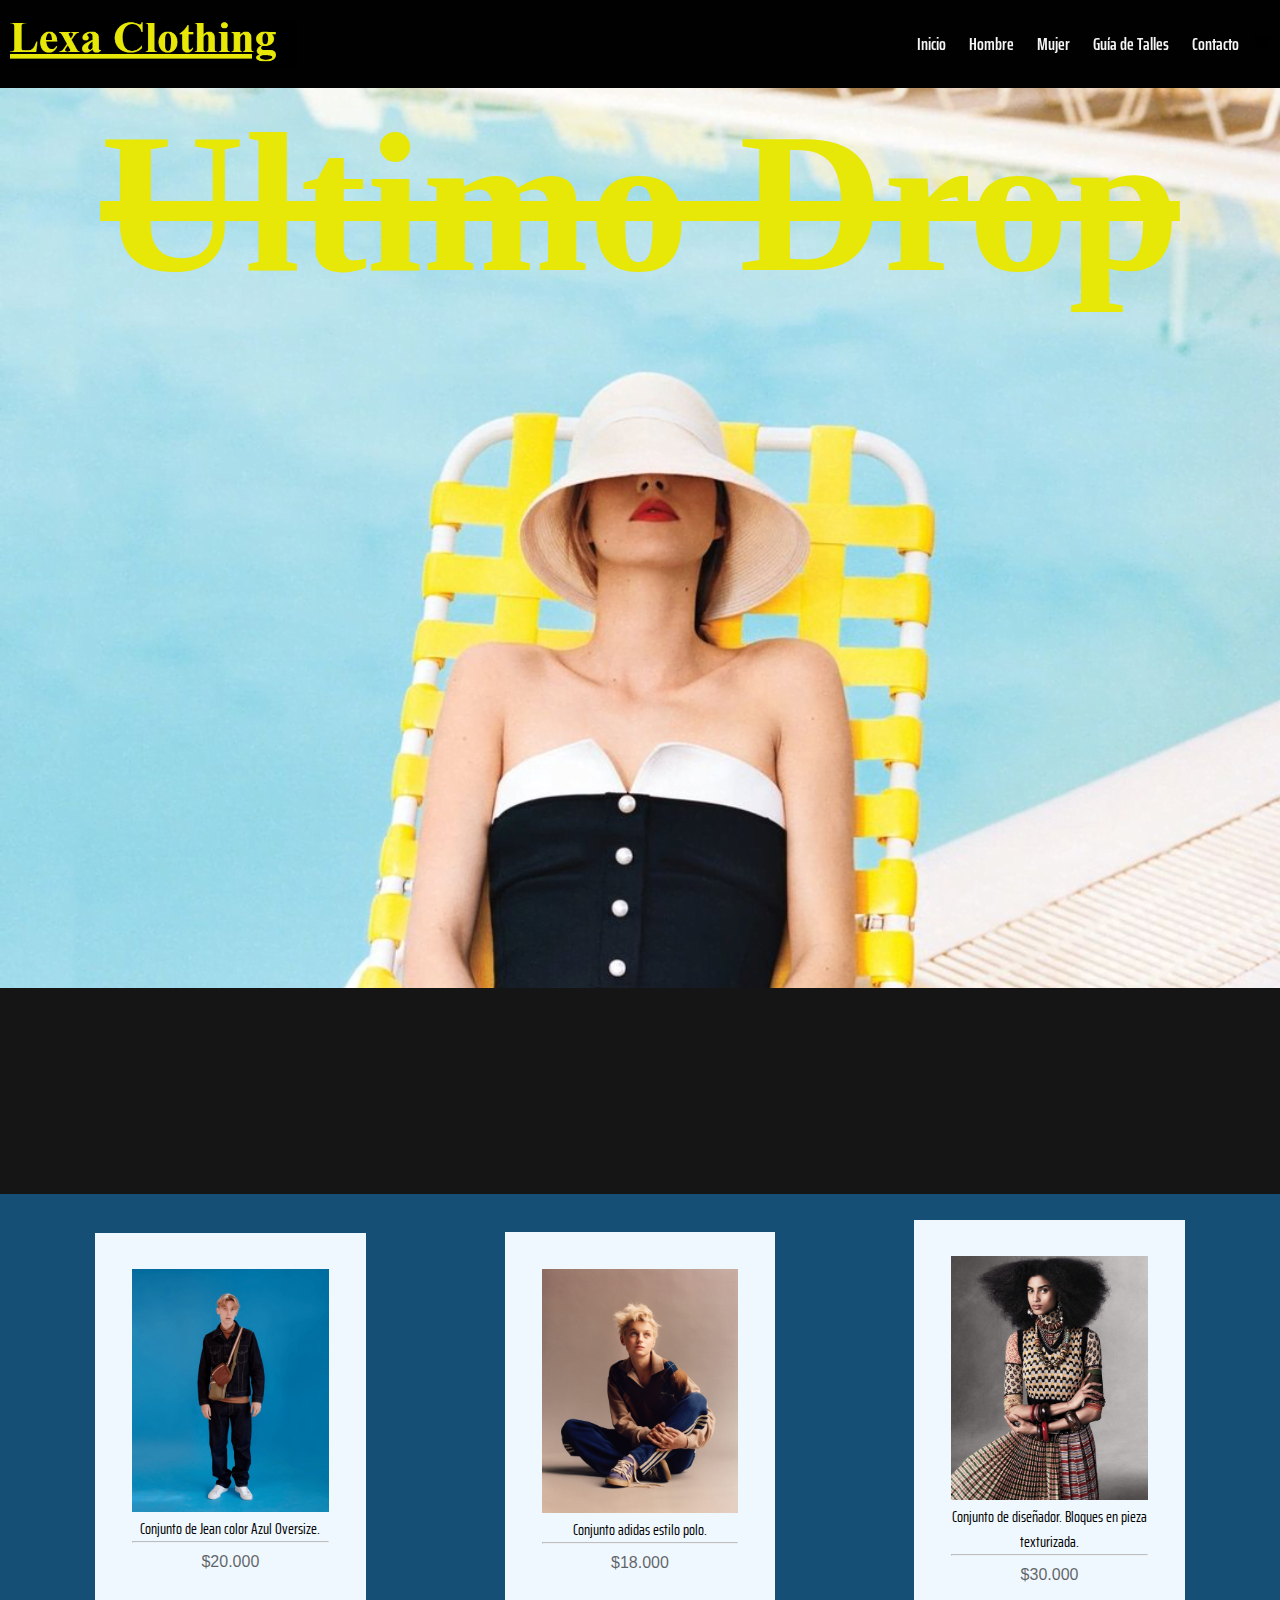
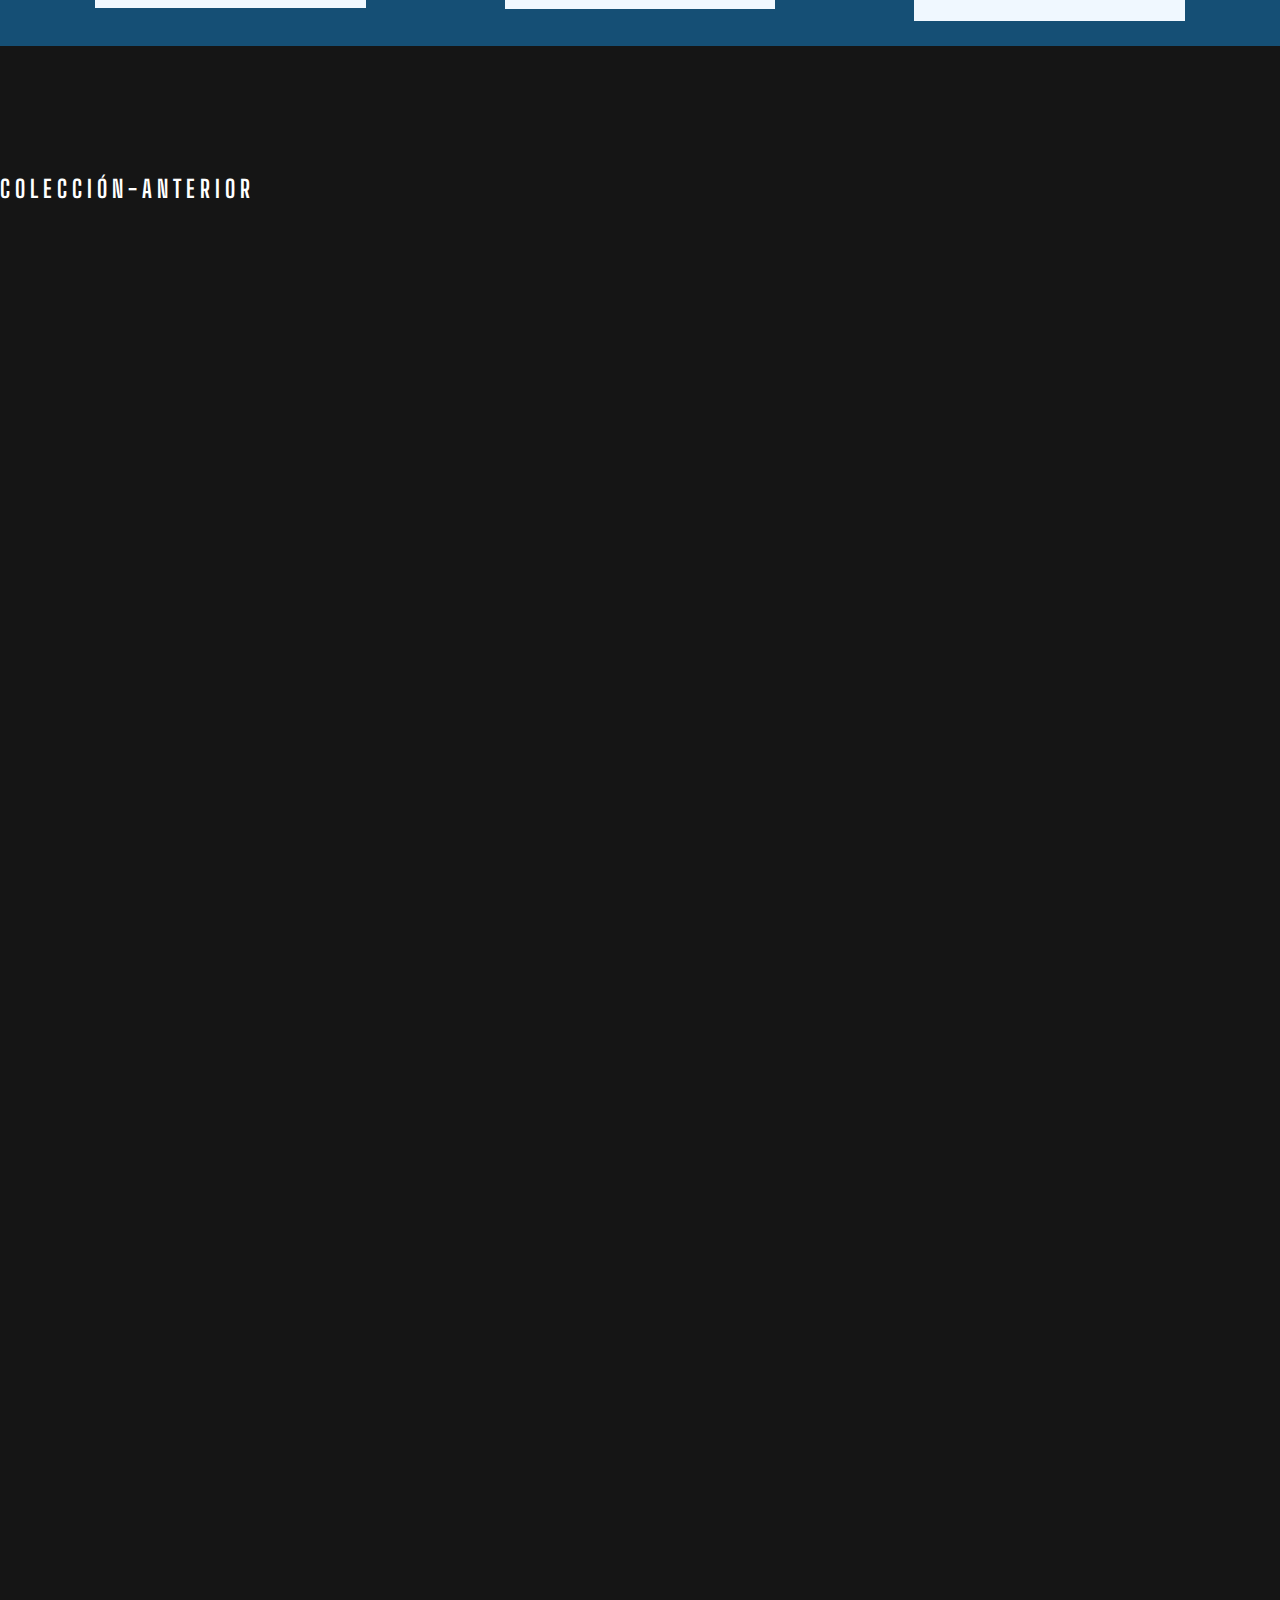
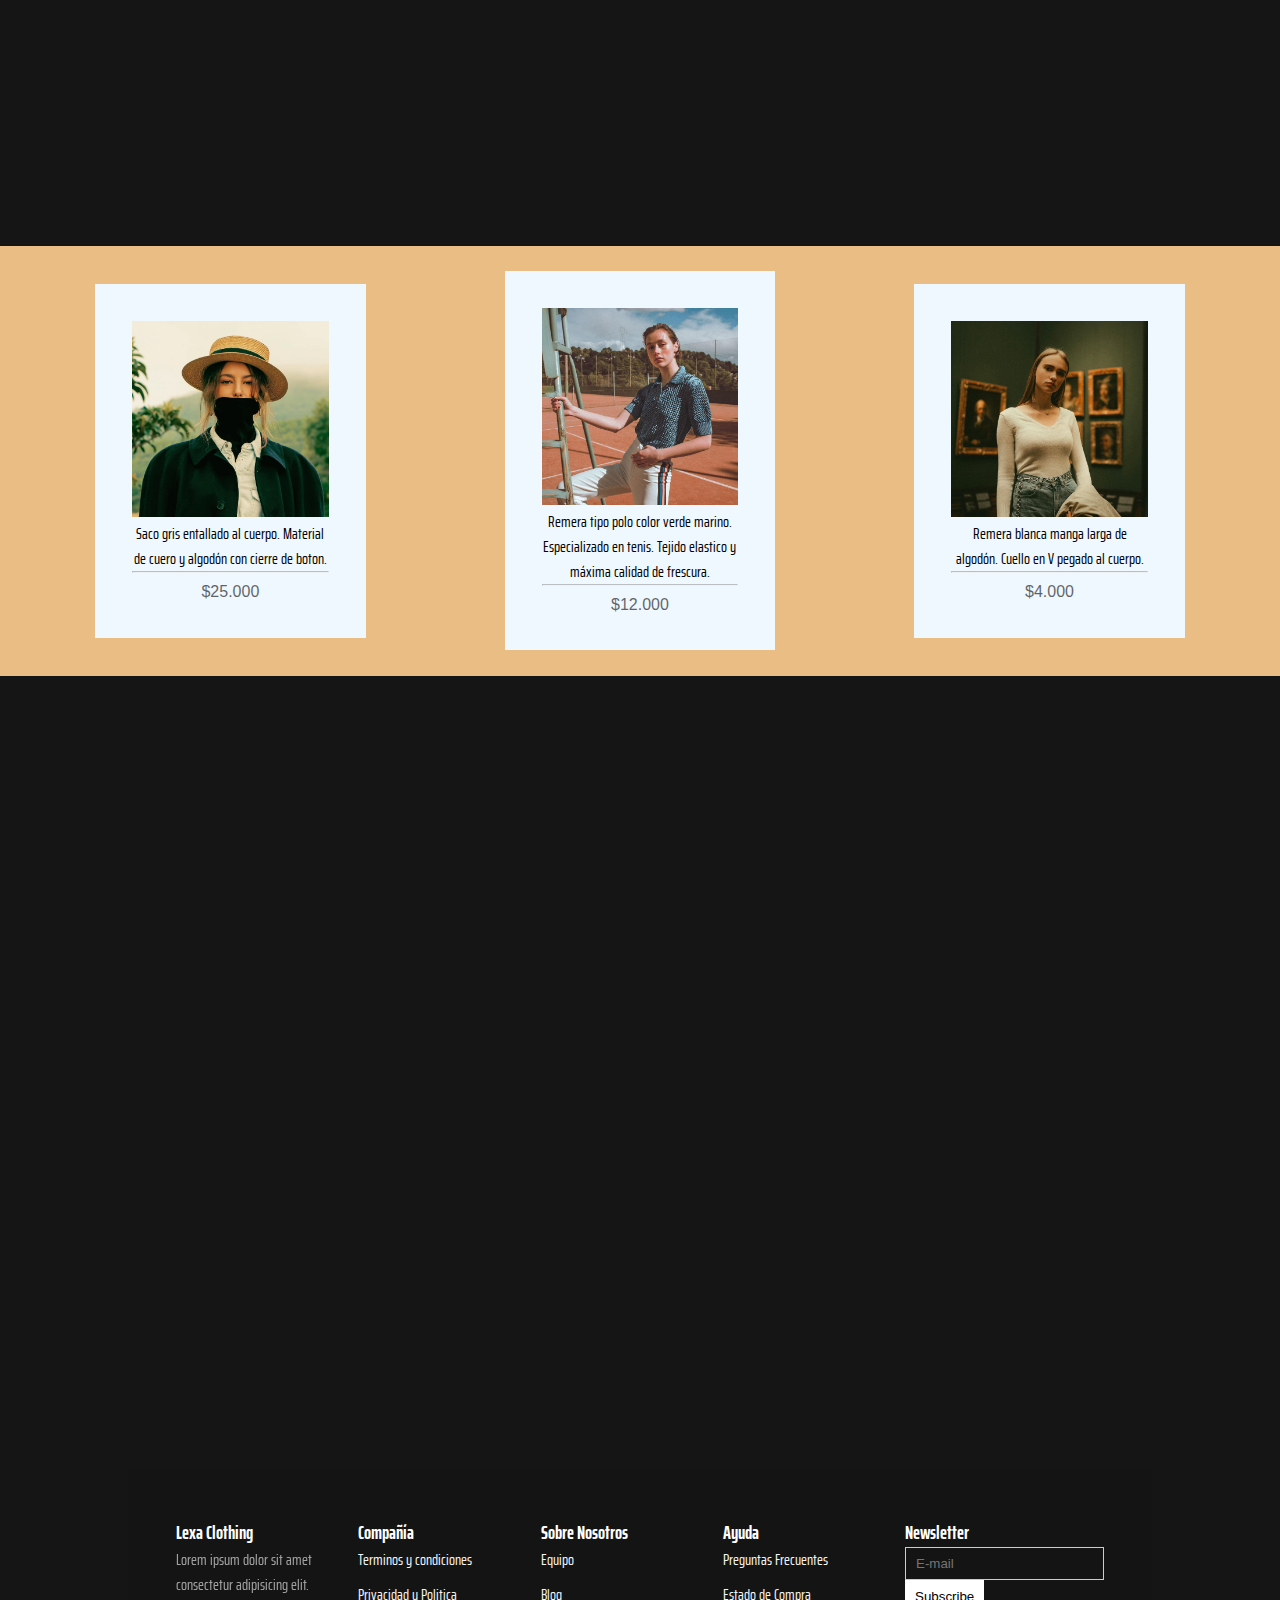
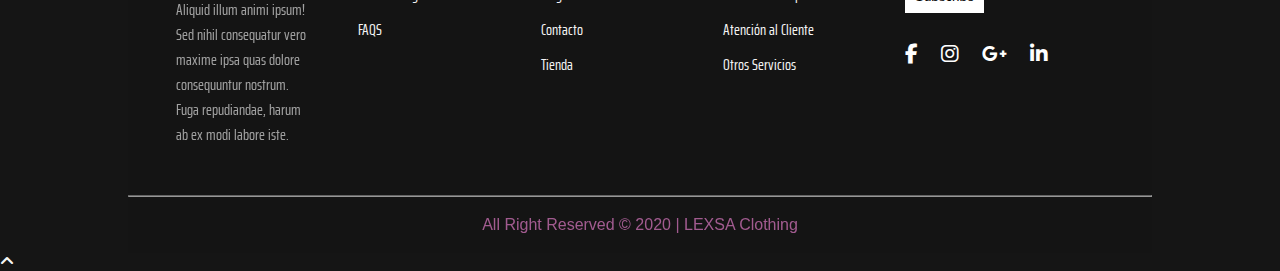
<file: index.html>
<!DOCTYPE html>
<html lang="es">

<head>
    <meta charset="UTF-8">
    <meta http-equiv="X-UA-Compatible" content="IE=edge">
    <meta name="viewport" content="width=device-width, initial-scale=1.0">
    <meta name="keywords" content="ropa, comprar ropa, indumentaria, tienda, streetwear, outfit">
    <meta name="description"
        content="Nueva colección de LEXSA CLOTHING online. Las últimas tendencias para mujer, hombre y los editoriales de la próxima temporada.">
    <meta name="city" content="Buenos Aires">
    <meta name="country" content="Argentina">
    <link rel="shortcut icon" href="./imagenes/logo miniatura.jpg" type="image/x-icon">
    <link rel="stylesheet" href="https://cdnjs.cloudflare.com/ajax/libs/font-awesome/6.1.1/css/all.min.css" />
    <link rel="stylesheet" href="https://cdn.jsdelivr.net/npm/bootstrap@4.6.2/dist/css/bootstrap.min.css"
        integrity="sha384-xOolHFLEh07PJGoPkLv1IbcEPTNtaed2xpHsD9ESMhqIYd0nLMwNLD69Npy4HI+N" crossorigin="anonymous">
    <script src="./js/scrollreveal.js"></script>
    <link rel="stylesheet" href="estilos.css" />
    <title>LEXSA Clothing | Coleccion</title>
</head>

<body>
    <header>
        <a href="./index.html" class="logo">
            <img src="./imagenes/logo.png" alt="logo de la empresa" />
        </a>
        <nav>
            <ul class="menu">
                <li><a href="./index.html">Inicio</a></li>
                <li><a href="./paginas-html/hombre.html">Hombre</a></li>
                <li><a href="./paginas-html/mujer.html">Mujer</a>
                    <ul class="submenu">
                        <li><a href="./paginas/proxLanzamiento.html">Prox lanzamiento</a></li>
                        <li><a href="./paginas-html/mujer.html">Ultimo drop</a></li>
                        <li><a href="./animaciones/bootstrap.html">Bootstrap</a></li>
                    </ul>
                </li>
                <li><a href="./paginas-html/talles.html">Guía de Talles</a></li>
                <li><a href="./paginas-html/contacto.html">Contacto</a></li>
                <i class="fa-solid fa-cart-shopping"></i>
            </ul>
        </nav>
    </header>

    <a href="./paginas-html/mujer.html">
        <h1 class="subrayado">Ultimo Drop</h1>
    </a>

    <div class="titulo-foto">
        <strong>
            SOMOS UNA EMPRESA DE INDUMENTARIA ARGENTINA QUE BUSCA LA MEJOR CALIDAD
            EN SUS PRODUCTOS, CON UNA AMPLIA IMPRONTA EN LA MODA ACTUAL.
        </strong>
        <br />
        <strong>EL CLIENTE ES EL CENTRO DE NUESTRO NEGOCIO</strong>
    </div>
    <br>

    <section class="containeer">
        <figure class="polaroid">
            <a href="./paginas/mujer.html">
                <img src="./imagenes/imgInicio2.png" alt="drop1" />
                <figcaption>
                    Conjunto de Jean color Azul Oversize.
                </figcaption>
                <hr>
                <p class="pfigcaption">$20.000</p>
            </a>
        </figure>
        <figure class="polaroid">
            <a href="./paginas/mujer.html">
                <img src="./imagenes/imgInicio3.png" alt="drop2" />
                <figcaption>
                    Conjunto adidas estilo polo.
                </figcaption>
                <hr>
                <p class="pfigcaption">$18.000</p>
            </a>
        </figure>
        <figure class="polaroid">
            <a href="./paginas/mujer.html">
                <img src="./imagenes/imgInicio4.png" alt="drop3" />
                <figcaption>
                    Conjunto de diseñador. Bloques en pieza texturizada.
                </figcaption>
                <hr>
                <p class="pfigcaption">$30.000</p>
            </a>
        </figure>
    </section>

    <div class="titulo2">
        <h2>C O L E C C I Ó N - A N T E R I O R</h2>
    </div>

    <section class="drop-anterior">
        <div class="imagen-drop">
            <img src="./imagenes/imgInicio5.png" alt="vintage" />
        </div>
        <div class="titulo-imagen1">
            <h4>Bermuda Essentials</h4>
            <p class="textoo">Bermuda confeccionada en tejido con mezcla de algodón y lino. Cintura elástica ajustable
                con cordón. Bolsillos frontales, y detalle de bolsillo en espalda.</p>
        </div>
    </section>
    <br>
    <section class="drop-anterior1">
        <div class="titulo-imageen1">
            <h4>Top Lex</h4>
            <p class="textoo">Top corto de escote cuadrado y tirantes. Bajo acabado en elástico con pliegues.</p>
        </div>
        <div class="imagen-drop2">
            <img src="./imagenes/imgInicio6.png" alt="vintage" />
        </div>
    </section>
    <br>

    <section class="container2">
        <figure class="polaroid">
            <a href="./paginas/mujer.html">
                <img src="./imagenes/imgInicio7.jpg" alt="drop1" />
                <figcaption>
                    Saco gris entallado al cuerpo. Material de cuero y algodón con cierre de boton.
                </figcaption>
                <hr>
                <p class="pfigcaption">$25.000</p>
            </a>
        </figure>
        <figure class="polaroid">
            <a href="./paginas/mujer.html">
                <img src="./imagenes/imgInicio8.jpg" alt="drop2" />
                <figcaption>
                    Remera tipo polo color verde marino. Especializado en tenis. Tejido elastico y máxima calidad de
                    frescura.
                </figcaption>
                <hr>
                <p class="pfigcaption">$12.000</p>
            </a>
        </figure>
        <figure class="polaroid">
            <a href="./paginas/mujer.html">
                <img src="./imagenes/imgInicio9.jpg" alt="drop3" />
                <figcaption>
                    Remera blanca manga larga de algodón. Cuello en V pegado al cuerpo.
                </figcaption>
                <hr>
                <p class="pfigcaption">$4.000</p>
            </a>
        </figure>
    </section>
    <br>

    <section class="drop-anterior4">
        <div class="titulo-imagen2">
            <h4 class="cristal">CRYSTAL GALAXY</h4>
            <p class="textoo">SHE MOVES THE LIGHT</p>
        </div>
        <div class="imagen-drop">
            <img src="./imagenes/imgInicio10.png" alt="vintage" />
        </div>
        <div class="titulo-imagen3">
            <h4>HILL CAMP</h4>
            <p class="textoo">GO FOR</p>
        </div>
    </section>
    <br>
    <footer>
        <div class="main">
            <div class="brand">
                <h3>Lexa Clothing</h3>
                <p>Lorem ipsum dolor sit amet consectetur adipisicing elit. Aliquid illum animi ipsum! Sed nihil
                    consequatur vero maxime ipsa quas dolore consequuntur nostrum. Fuga repudiandae, harum ab ex modi
                    labore iste.</p>
            </div>
            <div class="subtitulosfooter1">
                <h3>Compañía</h3>
                <li><a href="#">Terminos y condiciones</a></li>
                <li><a href="#">Privacidad y Politica</a></li>
                <li><a href="#">FAQS</a></li>
            </div>
            <div class="subtitulosfooter1">
                <h3 class="datos">Sobre Nosotros</h3>
                <li><a href="#">Equipo</a></li>
                <li><a href="#">Blog</a></li>
                <li><a href="#">Contacto</a></li>
                <li><a href="#">Tienda</a></li>
            </div>
            <div class="subtitulosfooter1">
                <h3>Ayuda</h3>
                <li><a href="#">Preguntas Frecuentes</a></li>
                <li><a href="#">Estado de Compra</a></li>
                <li><a href="#">Atención al Cliente</a></li>
                <li><a href="#">Otros Servicios</a></li>
            </div>
            <div class="subtitulosfooter">
                <h3>Newsletter</h3>
                <form action="">
                    <input type="text" placeholder="E-mail">
                    <button class="btn">Subscribe</button>
                    <div class="accounts">
                        <i class="fab fa-facebook-f"></i>
                        <i class="fab fa-instagram"></i>
                        <i class="fab fa-google-plus-g"></i>
                        <i class="fab fa-linkedin-in"></i>
                    </div>
                </form>
            </div>
        </div>
        <hr>
        <p class="copyright">All Right Reserved &copy; 2020 | LEXSA Clothing</p>
    </footer>
    <a href="#" class="subir">
        <i class="fa-solid fa-angle-up"></i>
    </a>
    <script src="https://cdn.jsdelivr.net/npm/jquery@3.5.1/dist/jquery.slim.min.js"
        integrity="sha384-DfXdz2htPH0lsSSs5nCTpuj/zy4C+OGpamoFVy38MVBnE+IbbVYUew+OrCXaRkfj" crossorigin="anonymous">
    </script>
    <script src="https://cdn.jsdelivr.net/npm/bootstrap@4.6.2/dist/js/bootstrap.bundle.min.js"
        integrity="sha384-Fy6S3B9q64WdZWQUiU+q4/2Lc9npb8tCaSX9FK7E8HnRr0Jz8D6OP9dO5Vg3Q9ct" crossorigin="anonymous">
    </script>
    <script src="./js/index.js"></script>
</body>

</html>
</file>
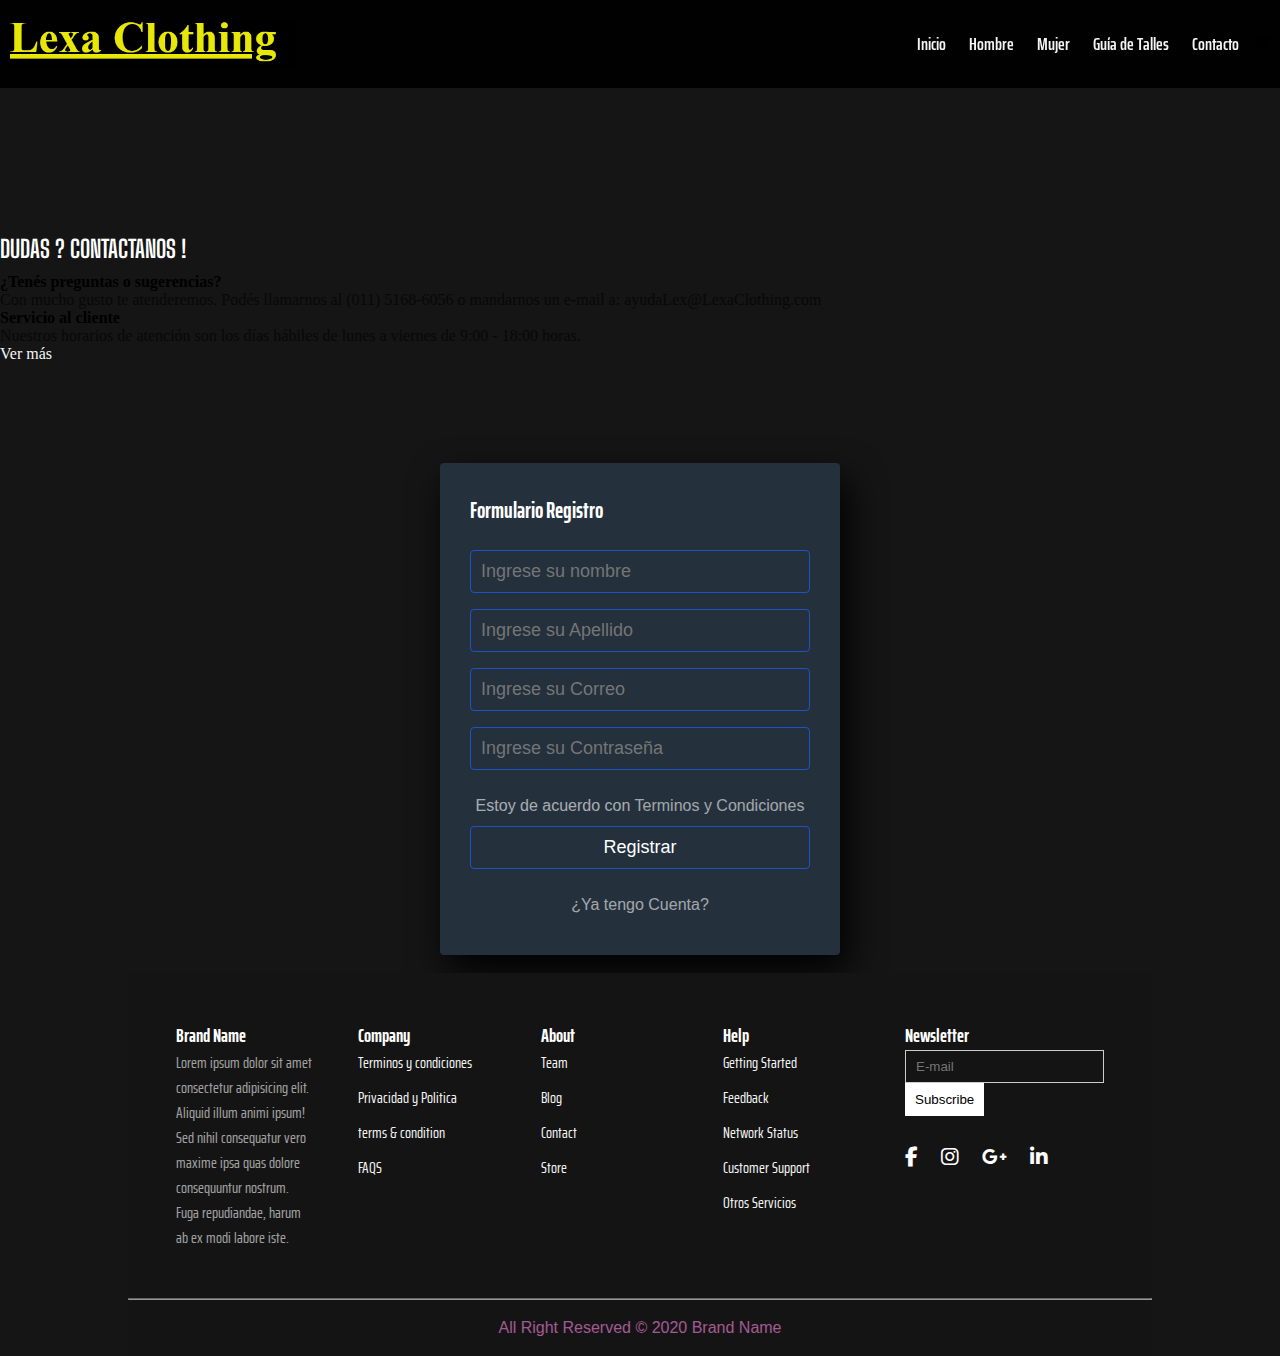
<file: paginas-html/contacto.html>
<!DOCTYPE html>
<html lang="es">

<head>
    <meta charset="UTF-8">
    <meta http-equiv="X-UA-Compatible" content="IE=edge">
    <meta name="viewport" content="width=device-width, initial-scale=1.0">
    <meta name="keywords" content="contacto, formulario, datos, msj, e-mail, contraseña, @">
    <link rel="stylesheet" href="https://cdnjs.cloudflare.com/ajax/libs/font-awesome/6.1.1/css/all.min.css" />
    <link rel="stylesheet" href="https://cdn.jsdelivr.net/npm/bootstrap@4.6.2/dist/css/bootstrap.min.css"
        integrity="sha384-xOolHFLEh07PJGoPkLv1IbcEPTNtaed2xpHsD9ESMhqIYd0nLMwNLD69Npy4HI+N" crossorigin="anonymous">
    <link rel="stylesheet" href="../estilos.css">
    <title>Contactanos | LEXSA CLOTHING</title>
</head>

<body class="bodycontacto">
    <header>
        <a href="./index.html" class="logo">
            <img src="../imagenes/logo.png" alt="logo de la empresa" />
        </a>
        <nav>
            <ul class="menu">
                <li><a href="../index.html">Inicio</a></li>
                <li><a href="../paginas-html/hombre.html">Hombre</a></li>
                <li><a href="../paginas-html/mujer.html">Mujer</a>
                    <ul class="submenu">
                        <li><a href="../paginas-html/mujer.html">Prox lanzamiento</a></li>
                        <li><a href="../paginas-html/mujer.html">Ultimo drop</a></li>
                    </ul>
                </li>
                <li><a href="../paginas-html/talles.html">Guía de Talles</a></li>
                <li><a href="../paginas-html/contacto.html">Contacto</a></li>
                <i class="fa-solid fa-cart-shopping"></i>
            </ul>
        </nav>
    </header>
    <br>
    <div class="contactoo">
        <div class="call">
            <h2>DUDAS ? CONTACTANOS !</h2>
            <strong>¿Tenés preguntas o sugerencias?</strong>
            <p>Con mucho gusto te atenderemos. Podés llamarnos al (011) 5168-6056 o mandarnos un e-mail a:
                ayudaLex@LexaClothing.com</p>
            <strong>Servicio al cliente</strong>
            <p>Nuestros horarios de atención son los días hábiles de lunes a viernes de 9:00 - 18:00 horas.</p>
            <a href="#" class="botoncontacto">Ver más</a>
        </div>
        <section class="form-register">
            <h5>Formulario Registro</h5>
            <input class="controls" type="text1" name="nombres" id="nombres" placeholder="Ingrese su nombre">
            <input class="controls" type="text1" name="apellidos" id="apellidos" placeholder="Ingrese su Apellido">
            <input class="controls" type="email" name="correo" id="correo" placeholder="Ingrese su Correo">
            <input class="controls" type="password" name="correo" id="correo" placeholder="Ingrese su Contraseña">
            <p>Estoy de acuerdo con <a href="#">Terminos y Condiciones</a></p>
            <input class="botons2" type="submit" value="Registrar">
            <p><a href="#">¿Ya tengo Cuenta?</a></p>
        </section>
    </div>
    <br>
    <footer>
        <div class="main">
            <div class="brand">
                <h3>Brand Name</h3>
                <p>Lorem ipsum dolor sit amet consectetur adipisicing elit. Aliquid illum animi ipsum! Sed nihil
                    consequatur vero maxime ipsa quas dolore consequuntur nostrum. Fuga repudiandae, harum ab ex modi
                    labore iste.</p>
            </div>
            <div class="subtitulosfooter1">
                <h3>Company</h3>
                <li><a href="#">Terminos y condiciones</a></li>
                <li><a href="#">Privacidad y Politica</a></li>
                <li><a href="#">terms & condition</a></li>
                <li><a href="#">FAQS</a></li>
            </div>
            <div class="subtitulosfooter1">
                <h3>About</h3>
                <li><a href="#">Team</a></li>
                <li><a href="#">Blog</a></li>
                <li><a href="#">Contact</a></li>
                <li><a href="#">Store</a></li>
            </div>
            <div class="subtitulosfooter1">
                <h3>Help</h3>
                <li><a href="#">Getting Started</a></li>
                <li><a href="#">Feedback</a></li>
                <li><a href="#">Network Status</a></li>
                <li><a href="#">Customer Support</a></li>
                <li><a href="#">Otros Servicios</a></li>
            </div>
            <div class="subtitulosfooter">
                <h3>Newsletter</h3>
                <form action="">
                    <input type="text" placeholder="E-mail">
                    <button class="btn">Subscribe</button>
                    <div class="accounts">
                        <i class="fab fa-facebook-f"></i>
                        <i class="fab fa-instagram"></i>
                        <i class="fab fa-google-plus-g"></i>
                        <i class="fab fa-linkedin-in"></i>
                    </div>
                </form>
            </div>
        </div>
        <hr>
        <p class="copyright">All Right Reserved &copy; 2020 Brand Name</p>
    </footer>
    <script src="https://cdn.jsdelivr.net/npm/jquery@3.5.1/dist/jquery.slim.min.js"
        integrity="sha384-DfXdz2htPH0lsSSs5nCTpuj/zy4C+OGpamoFVy38MVBnE+IbbVYUew+OrCXaRkfj" crossorigin="anonymous">
    </script>
    <script src="https://cdn.jsdelivr.net/npm/bootstrap@4.6.2/dist/js/bootstrap.bundle.min.js"
        integrity="sha384-Fy6S3B9q64WdZWQUiU+q4/2Lc9npb8tCaSX9FK7E8HnRr0Jz8D6OP9dO5Vg3Q9ct" crossorigin="anonymous">
    </script>
</body>

</html>
</file>
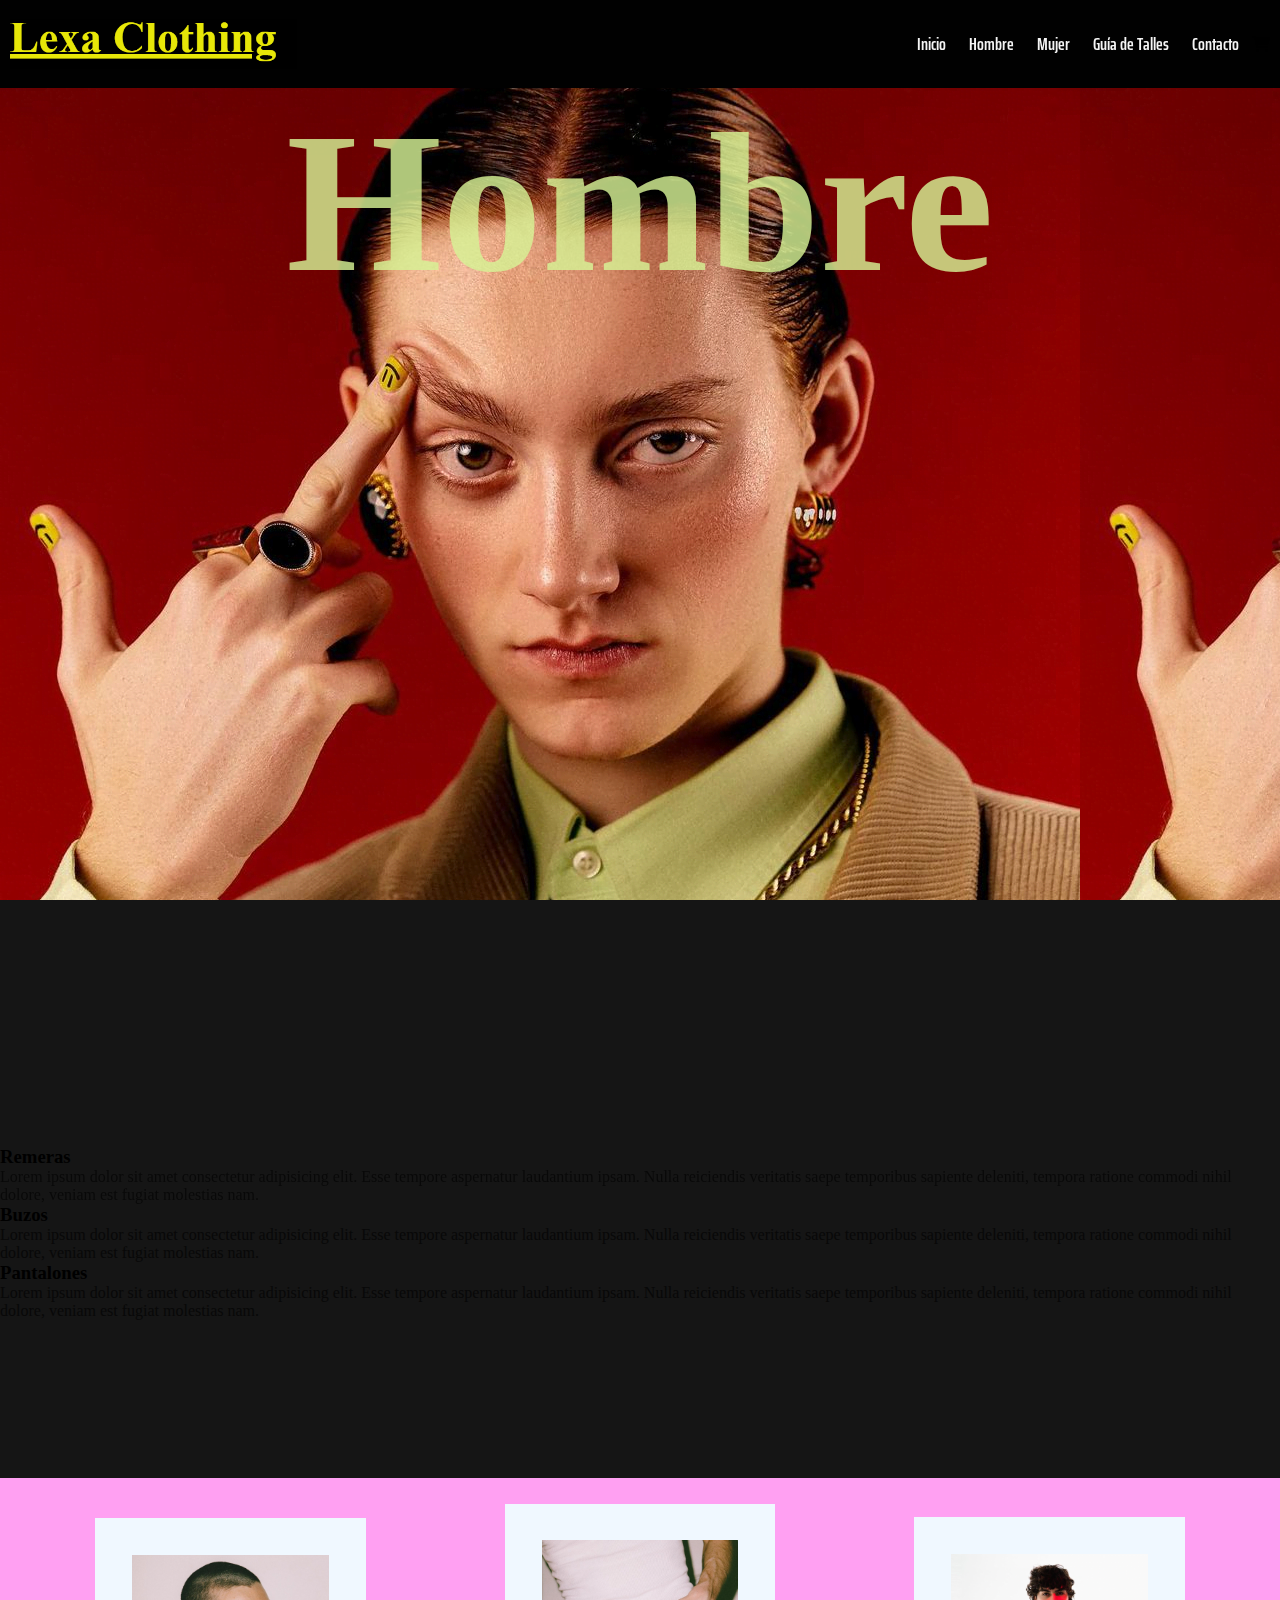
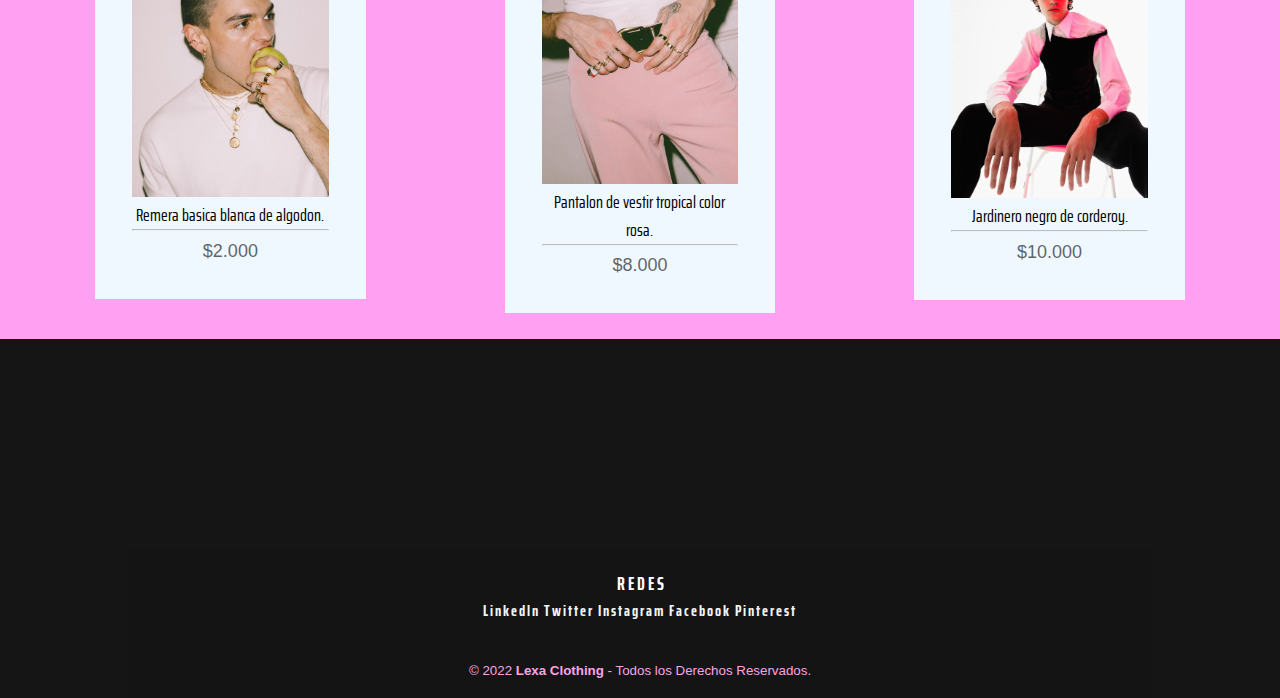
<file: paginas-html/hombre.html>
<!DOCTYPE html>
<html lang="es">

<head>
  <meta charset="UTF-8">
  <meta http-equiv="X-UA-Compatible" content="IE=edge">
  <meta name="viewport" content="width=device-width, initial-scale=1.0">
  <meta name="keywords" content="ropa hombre, hombre, remeras, pantalones, buzos, jeans, camperas, comprar">
  <meta name="description" content="Aprovechá los descuentos de hasta 50%. No te lo pierdas, entrá ahora.">
  <link rel="stylesheet" href="https://cdnjs.cloudflare.com/ajax/libs/font-awesome/6.1.1/css/all.min.css" />
  <link rel="stylesheet" href="https://cdn.jsdelivr.net/npm/bootstrap@4.6.2/dist/css/bootstrap.min.css"
    integrity="sha384-xOolHFLEh07PJGoPkLv1IbcEPTNtaed2xpHsD9ESMhqIYd0nLMwNLD69Npy4HI+N" crossorigin="anonymous">
  <script src="../js/scrollreveal.js"></script>
  <link rel="stylesheet" href="../estilos.css">
  <title>Ropa Hombre | LEXSA CLOTHING</title>
</head>

<body>
  <header>
    <a href="./index.html" class="logo">
      <img src="../imagenes/logo.png" alt="logo de la empresa" />
    </a>
    <nav>
      <ul class="menu">
        <li><a href="../index.html">Inicio</a></li>
        <li><a href="../paginas-html/hombre.html">Hombre</a></li>
        <li><a href="../paginas-html/mujer.html">Mujer</a>
          <ul class="submenu">
            <li><a href="../paginas-html/mujer.html">Prox lanzamiento</a></li>
            <li><a href="../paginas-html/mujer.html">Ultimo drop</a></li>
          </ul>
        </li>
        <li><a href="../paginas-html/talles.html">Guía de Talles</a></li>
        <li><a href="../paginas-html/contacto.html">Contacto</a></li>
        <i class="fa-solid fa-cart-shopping"></i>
      </ul>
    </nav>
  </header>

  <h1 class="subrayado2">Hombre</h1>
  <div class="titulo-foto">
    <strong>PROXIMO LANZAMIENTO</strong>
  </div>
  <div class="galeriahombre">
    <div class="immg1 immg">
      <div class="capa">
        <h3>Remeras</h3>
        <p>Lorem ipsum dolor sit amet consectetur adipisicing elit. Esse tempore aspernatur laudantium ipsam. Nulla
          reiciendis veritatis saepe temporibus sapiente deleniti, tempora ratione commodi nihil dolore, veniam est
          fugiat molestias nam.</p>
      </div>
    </div>
    <div class="immg2 immg">
      <div class="capa">
        <h3>Buzos</h3>
        <p>Lorem ipsum dolor sit amet consectetur adipisicing elit. Esse tempore aspernatur laudantium ipsam. Nulla
          reiciendis veritatis saepe temporibus sapiente deleniti, tempora ratione commodi nihil dolore, veniam est
          fugiat molestias nam.</p>
      </div>
    </div>
    <div class="immg3 immg">
      <div class="capa">
        <h3>Pantalones</h3>
        <p>Lorem ipsum dolor sit amet consectetur adipisicing elit. Esse tempore aspernatur laudantium ipsam. Nulla
          reiciendis veritatis saepe temporibus sapiente deleniti, tempora ratione commodi nihil dolore, veniam est
          fugiat molestias nam.</p>
      </div>
    </div>
  </div>
  <div class="titulo-foto">
    <strong>N U E V O D R O P</strong>
  </div>
  <section class="container5">
    <figure class="polaroid">
      <a href="#">
        <img src="../imagenes/imgHombre2.png" alt="vintage1" />
        <figcaption>
          Remera basica blanca de algodon.
        </figcaption>
        <hr>
        <p class="pfigcaption">$2.000</p>
      </a>
    </figure>
    <figure class="polaroid">
      <a href="#">
        <img src="../imagenes/imgHombre3.png" alt="vintage2" />
        <figcaption>
          Pantalon de vestir tropical color rosa.
        </figcaption>
        <hr>
        <p class="pfigcaption">$8.000</p>
      </a>
    </figure>
    <figure class="polaroid">
      <a href="#">
        <img src="../imagenes/imgHombre4.png" alt="vintage3" />
        <figcaption>
          Jardinero negro de corderoy.
        </figcaption>
        <hr>
        <p class="pfigcaption">$10.000</p>
      </a>
    </figure>
  </section>
  <br>
  <footer class="pie-pagina">
    <div class="grupo-1">
      <h3>R E D E S</h3>
      <strong class="redFooter">Linkedln Twitter Instagram Facebook Pinterest</strong>
    </div>
    <div class="grupo-2">
      <small>&copy; 2022 <b>Lexa Clothing</b> - Todos los Derechos Reservados.</small>
    </div>
  </footer>
  <script src="https://cdn.jsdelivr.net/npm/jquery@3.5.1/dist/jquery.slim.min.js"
    integrity="sha384-DfXdz2htPH0lsSSs5nCTpuj/zy4C+OGpamoFVy38MVBnE+IbbVYUew+OrCXaRkfj" crossorigin="anonymous">
  </script>
  <script src="https://cdn.jsdelivr.net/npm/bootstrap@4.6.2/dist/js/bootstrap.bundle.min.js"
    integrity="sha384-Fy6S3B9q64WdZWQUiU+q4/2Lc9npb8tCaSX9FK7E8HnRr0Jz8D6OP9dO5Vg3Q9ct" crossorigin="anonymous">
  </script>
  <script src="../js/index.js"></script>
</body>

</html>
</file>
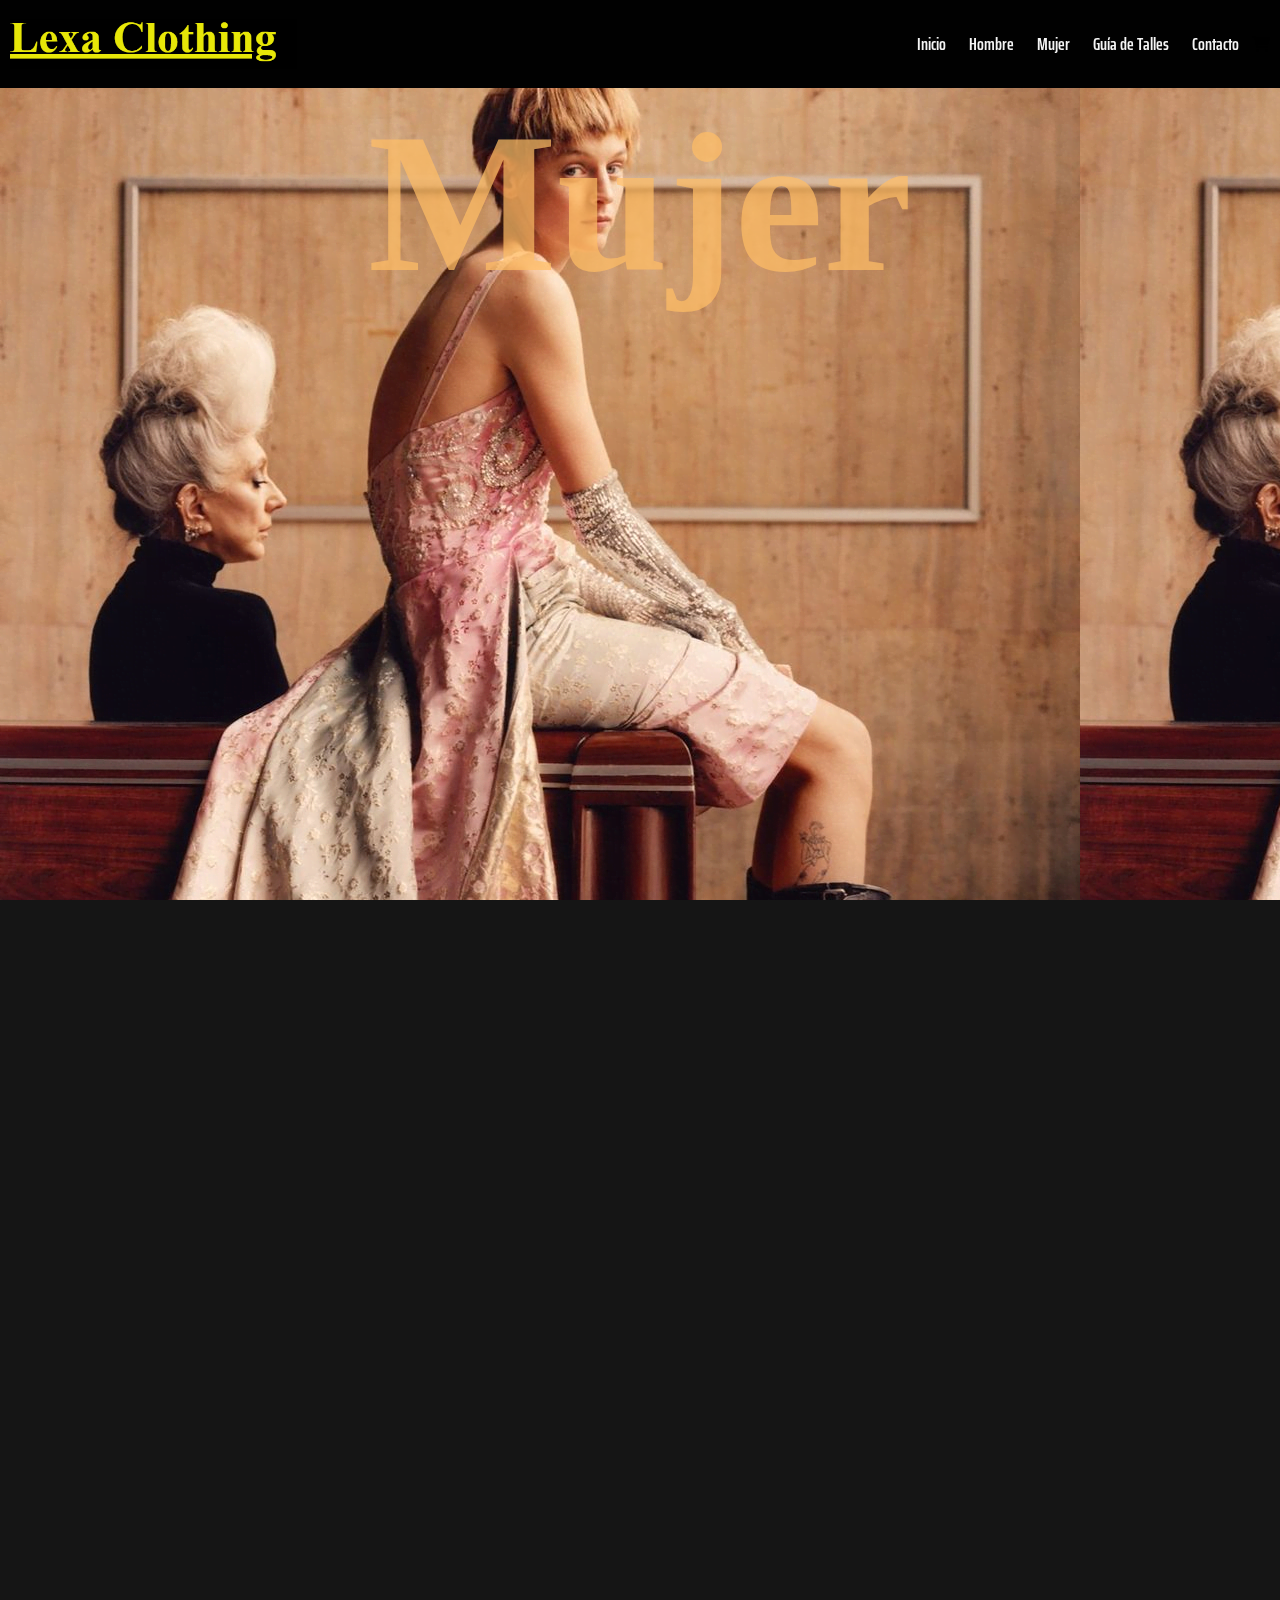
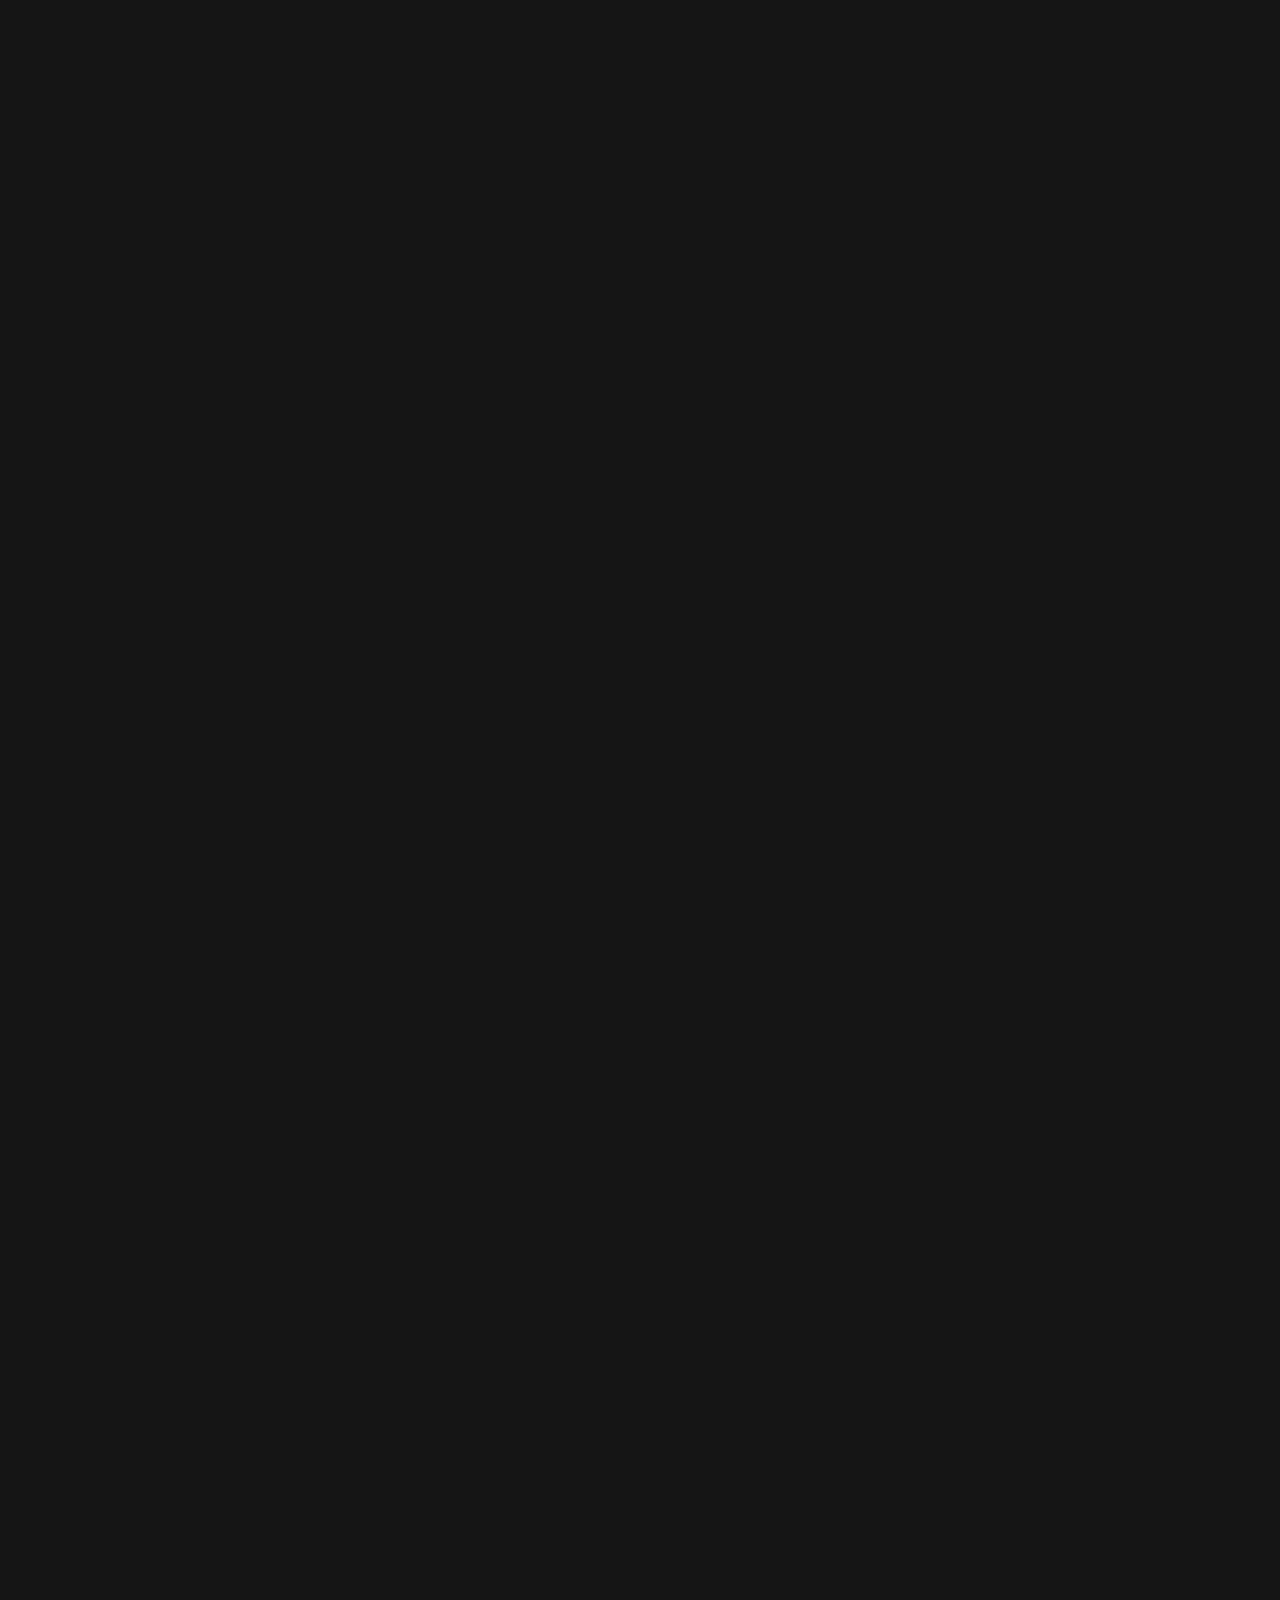
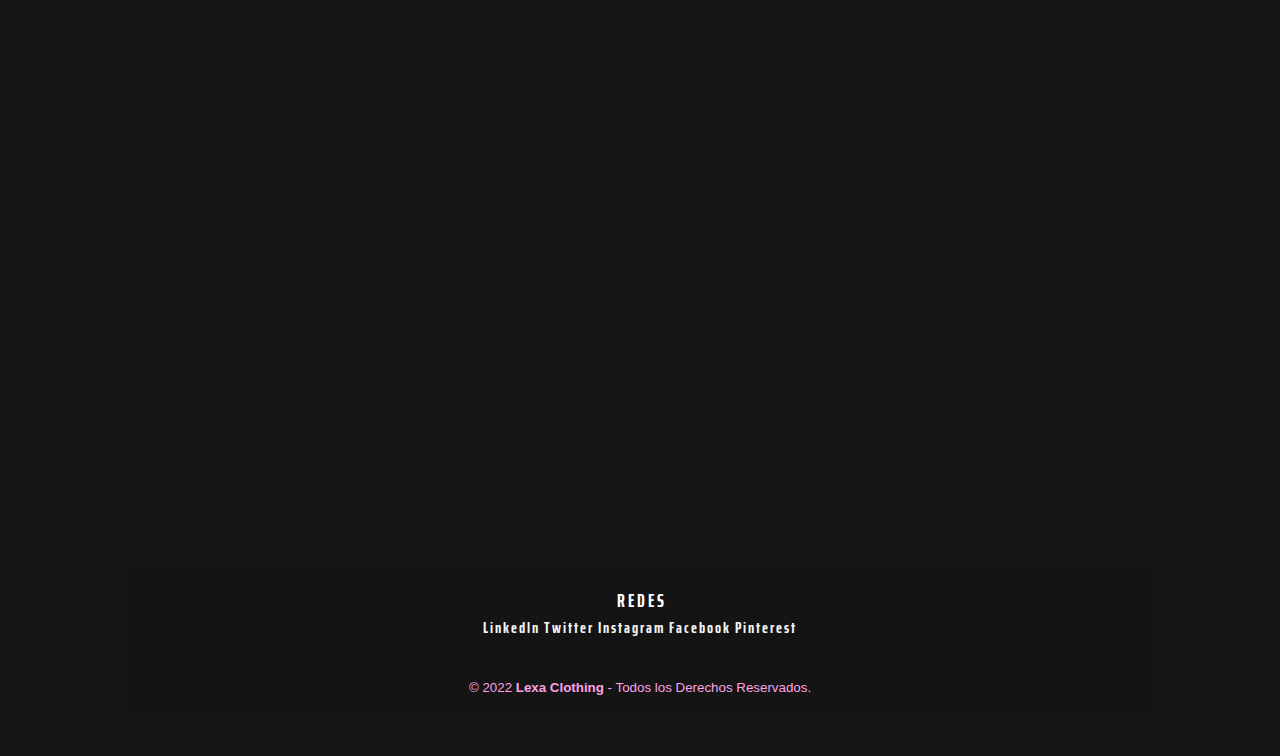
<file: paginas-html/mujer.html>
<!DOCTYPE html>
<html lang="es">

<head>
  <meta charset="UTF-8">
  <meta http-equiv="X-UA-Compatible" content="IE=edge">
  <meta name="viewport" content="width=device-width, initial-scale=1.0">
  <meta name="keywords"
    content="ropa mujer, mujer, carteras, tacones, tops, pantalones mom, buzos oversize, jeans, calzas, faldas, accesorios, bolsos">
  <meta name="description"
    content="Apurate 50% en la segunda unidad. Nuevas prendas WOMAN cada semana edicion limitada. ">
  <link rel="stylesheet" href="https://cdnjs.cloudflare.com/ajax/libs/font-awesome/6.1.1/css/all.min.css" />
  <link rel="stylesheet" href="https://cdn.jsdelivr.net/npm/bootstrap@4.6.2/dist/css/bootstrap.min.css"
    integrity="sha384-xOolHFLEh07PJGoPkLv1IbcEPTNtaed2xpHsD9ESMhqIYd0nLMwNLD69Npy4HI+N" crossorigin="anonymous">
  <script src="../js/scrollreveal.js"></script>
  <link rel="stylesheet" href="../estilos.css">
  <title>Ropa Mujer | LEXA CLOTHING</title>
</head>

<body>
  <header>
    <a href="./index.html" class="logo">
      <img src="../imagenes/logo.png" alt="logo de la empresa" />
    </a>
    <nav>
      <ul class="menu">
        <li><a href="../index.html">Inicio</a></li>
        <li><a href="../paginas-html/hombre.html">Hombre</a></li>
        <li><a href="../paginas-html/mujer.html">Mujer</a>
          <ul class="submenu">
            <li><a href="../paginas-html/mujer.html">Prox lanzamiento</a></li>
            <li><a href="../paginas-html/mujer.html">Ultimo drop</a></li>
          </ul>
        </li>
        <li><a href="../paginas-html/talles.html">Guía de Talles</a></li>
        <li><a href="../paginas-html/contacto.html">Contacto</a></li>
        <i class="fa-solid fa-cart-shopping"></i>
      </ul>
    </nav>
  </header>

  <h1 class="subrayado3">Mujer</h1>
  <br>

  <div class="titulo-foto">
    <strong>U L T I M O . D R O P</strong>
  </div>
  <br>
  <section class="galeriaLanzamiento">
    <div class="items items1"></div>
    <div class="items items2"></div>
    <div class="items items3"></div>
    <div class="items items4"></div>
    <div class="items items5"></div>
    <div class="items items6"></div>
    <div class="items items7"></div>
    <div class="items items8"></div>
  </section>
  <br>
  <div class="titulo-foto">
    <strong>D R O P . A N T E R I O R</strong>
  </div>
  <br>
  <section class="containerMujer">
    <section class="container6">
      <figure class="polaroid">
        <a href="#">
          <img src="../imagenes/imgMujer2.png" alt="drop1" />
          <figcaption>
            Campera impermeable verde con detalles tejidos a mano.
          </figcaption>
          <hr>
          <p class="pfigcaption">$25.000</p>
        </a>
      </figure>
      <figure class="polaroid">
        <a href="#">
          <img src="../imagenes/imgMujer3.png" alt="drop2" />
          <figcaption>
            Remera tipo polo color verde marino. Especializado en tenis.
          </figcaption>
          <hr>
          <p class="pfigcaption">$12.000</p>
        </a>
      </figure>
      <figure class="polaroid">
        <a href="#">
          <img src="../imagenes/imgMujer4.png" alt="drop3" />
          <figcaption>
            Saco rosa de vestir diseñador con seda fría.
          </figcaption>
          <hr>
          <p class="pfigcaption">$35.000</p>
        </a>
      </figure>
    </section>
    <section class="container7">
      <figure class="polaroid">
        <a href="#">
          <img src="../imagenes/imgMujer5.jpg" alt="drop1" />
          <figcaption>
            Top entallado al cuerpo sin hombros. Color negro, elastizado.
          </figcaption>
          <hr>
          <p class="pfigcaption">$5.000</p>
        </a>
      </figure>
      <figure class="polaroid">
        <a href="#">
          <img src="../imagenes/imgMujer6.png" alt="drop2" />
          <figcaption>
            Campera de cuerina brillosa color negro y rojo. Colaboración exclusiva de Adidas x Gucci.
          </figcaption>
          <hr>
          <p class="pfigcaption">$25.000</p>
        </a>
      </figure>
      <figure class="polaroid">
        <a href="#">
          <img src="../imagenes/imgMujer7.jpg" alt="drop3" />
          <figcaption>
            Buzo negro. Interior de algodon, corte oversize.
          </figcaption>
          <hr>
          <p class="pfigcaption">$10.000</p>
        </a>
      </figure>
    </section>
    <section class="container7">
      <figure class="polaroid">
        <a href="#">
          <img src="../imagenes/imgInicio7.jpg" alt="drop1" />
          <figcaption>
            Saco gris entallado al cuerpo. Material de cuero y algodon. Con cierre de boton.
          </figcaption>
          <hr>
          <p class="pfigcaption">$25.000</p>
        </a>
      </figure>
      <figure class="polaroid">
        <a href="#">
          <img src="../imagenes/imgInicio10.png" alt="drop2" />
          <figcaption>
            Conjunto rojo elastizado al cuerpo. Colaboración Adidas x Gucci.
          </figcaption>
          <hr>
          <p class="pfigcaption">$20.000</p>
        </a>
      </figure>
      <figure class="polaroid">
        <a href="#">
          <img src="../imagenes/imgInicio9.jpg" alt="drop3" />
          <figcaption>
            Remera blanca manga larga de algodon. Cuello en V pegado al cuerpo.
          </figcaption>
          <hr>
          <p class="pfigcaption">$4.000</p>
        </a>
      </figure>
    </section>
  </section>
  <br>

  <footer class="pie-pagina">
    <div class="grupo-1">
      <h3>R E D E S</h3>
      <strong class="redFooter">Linkedln Twitter Instagram Facebook Pinterest</strong>
    </div>
    <div class="grupo-2">
      <small>&copy; 2022 <b>Lexa Clothing</b> - Todos los Derechos Reservados.</small>
    </div>
  </footer>
  <script src="https://cdn.jsdelivr.net/npm/jquery@3.5.1/dist/jquery.slim.min.js"
    integrity="sha384-DfXdz2htPH0lsSSs5nCTpuj/zy4C+OGpamoFVy38MVBnE+IbbVYUew+OrCXaRkfj" crossorigin="anonymous">
  </script>
  <script src="https://cdn.jsdelivr.net/npm/bootstrap@4.6.2/dist/js/bootstrap.bundle.min.js"
    integrity="sha384-Fy6S3B9q64WdZWQUiU+q4/2Lc9npb8tCaSX9FK7E8HnRr0Jz8D6OP9dO5Vg3Q9ct" crossorigin="anonymous">
  </script>
  <script src="../js/index.js"></script>
</body>

</html>
</file>
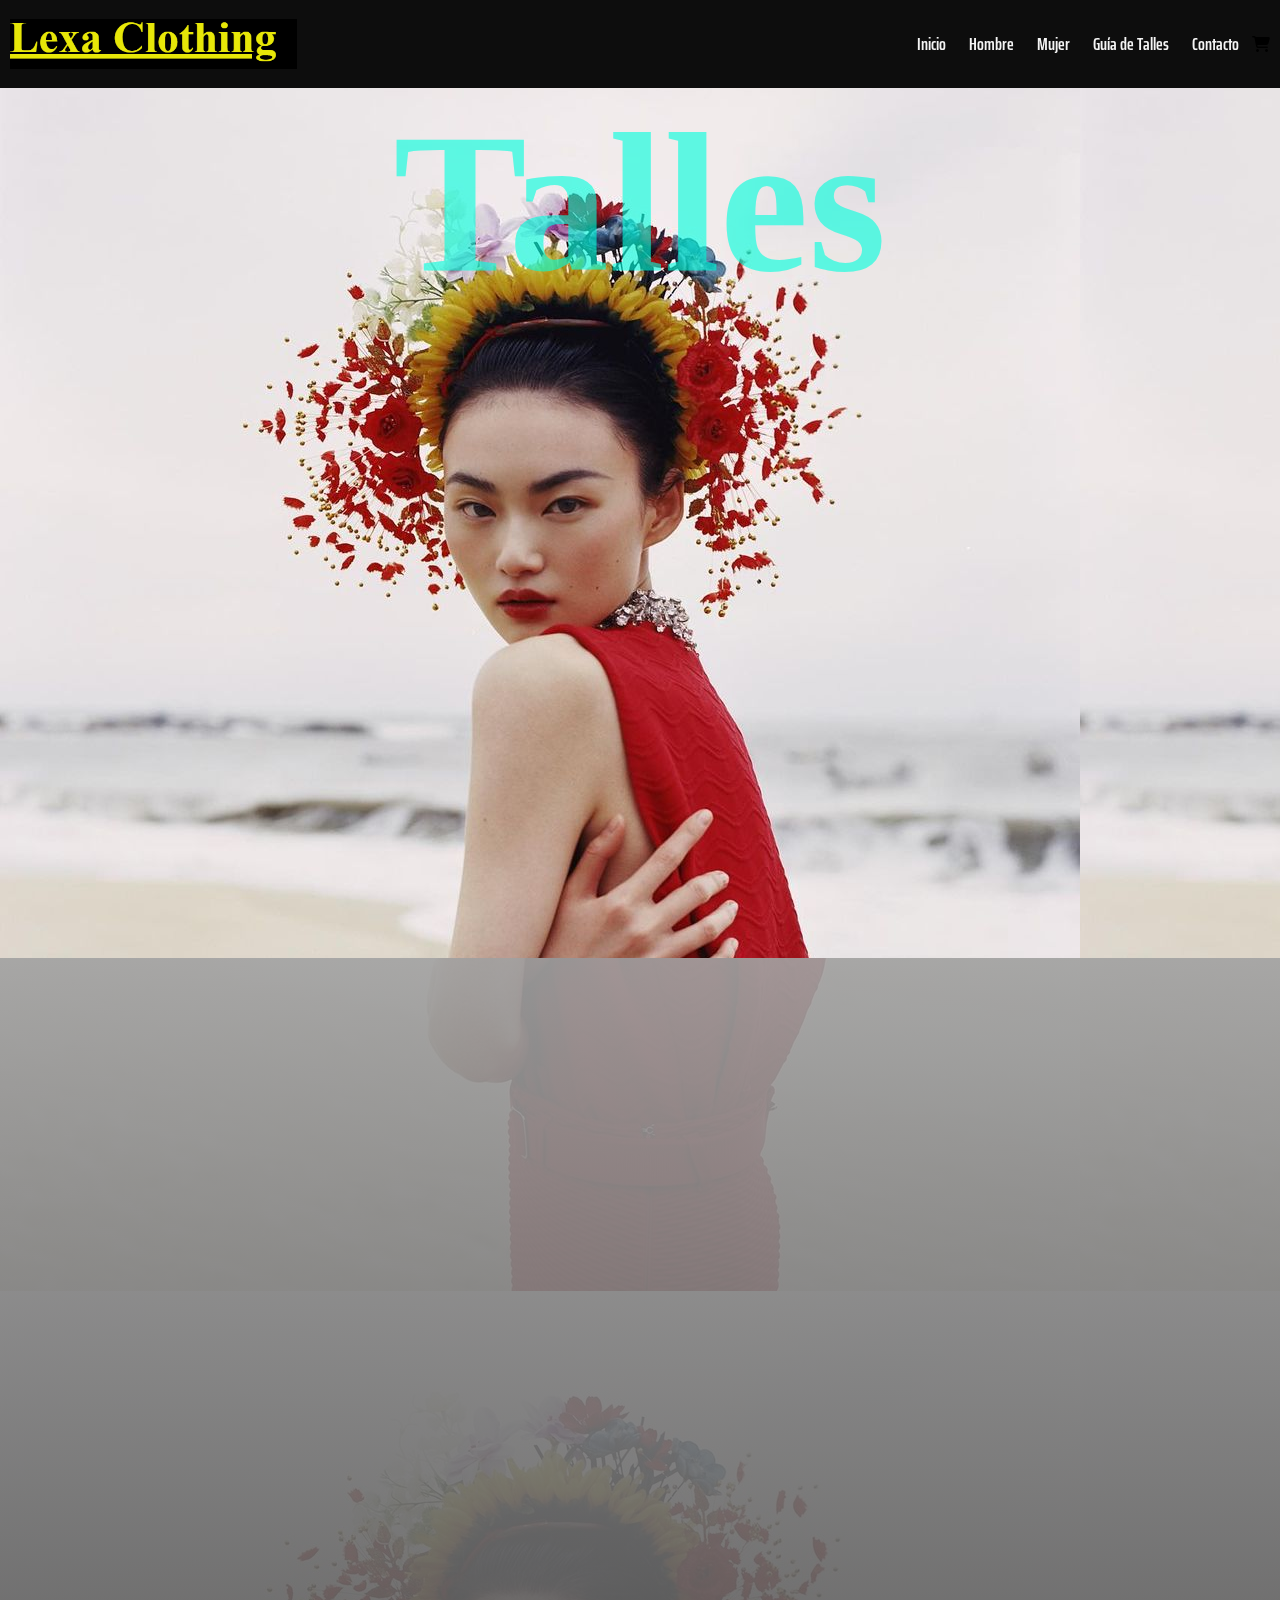
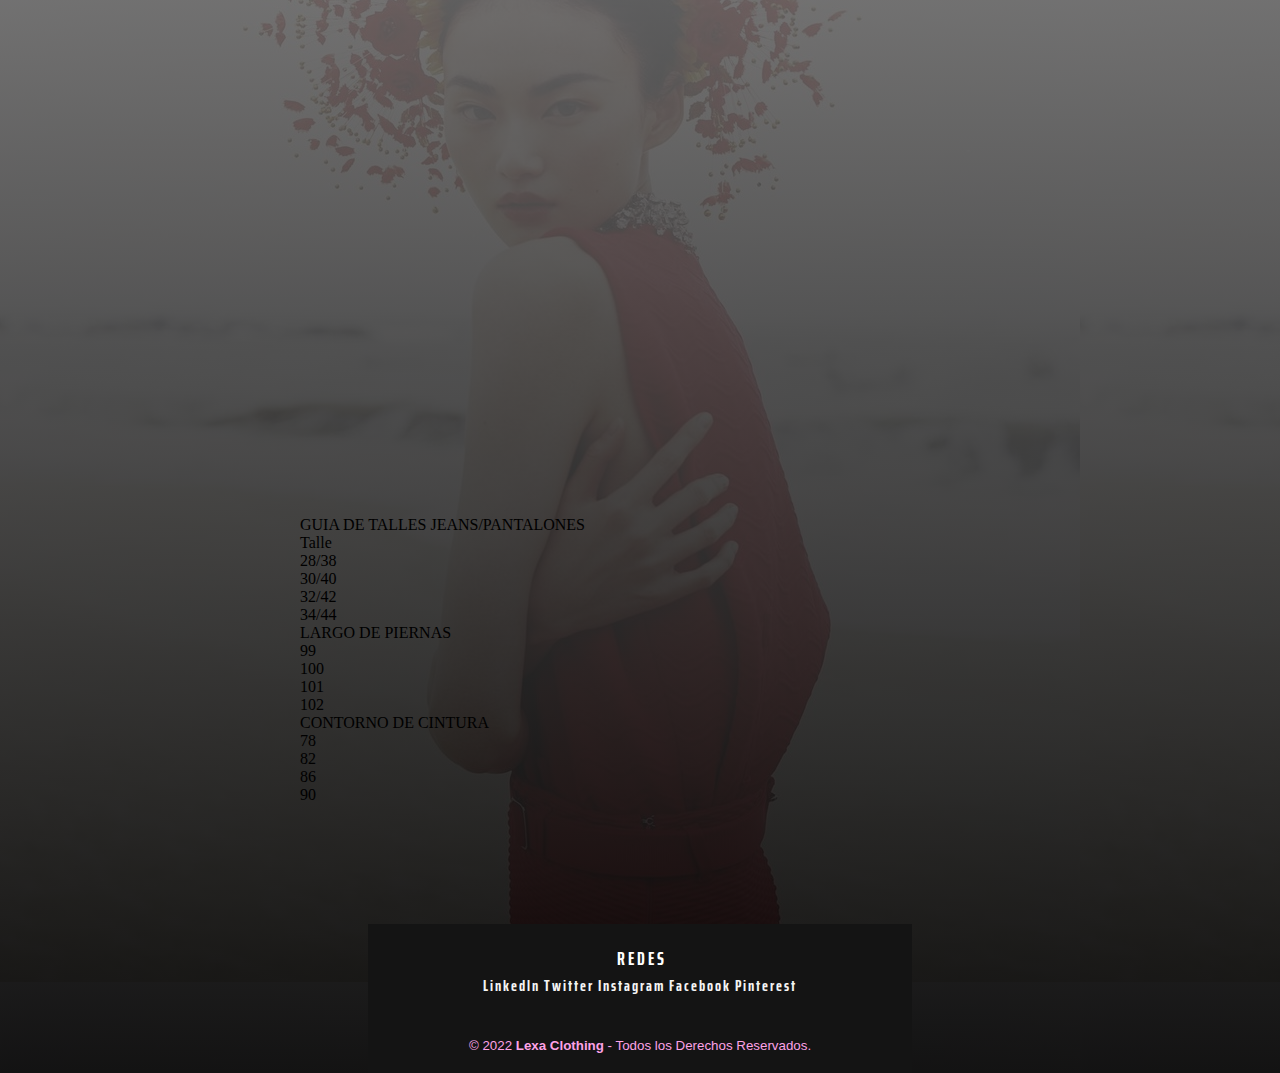
<file: paginas-html/talles.html>
<!DOCTYPE html>
<html lang="es">

<head>
    <meta charset="UTF-8">
    <meta http-equiv="X-UA-Compatible" content="IE=edge">
    <meta name="viewport" content="width=device-width, initial-scale=1.0">
    <meta name="keywords" content="talles, oversize, s, m, l, xl, xxl, talles especiales">
    <meta name="description" content="talles de todas las medidas especial para todo tipo de cuerpo sin discriminación">
    <link rel="stylesheet" href="https://cdnjs.cloudflare.com/ajax/libs/font-awesome/6.1.1/css/all.min.css" />
    <link rel="stylesheet" href="https://cdn.jsdelivr.net/npm/bootstrap@4.6.2/dist/css/bootstrap.min.css"
        integrity="sha384-xOolHFLEh07PJGoPkLv1IbcEPTNtaed2xpHsD9ESMhqIYd0nLMwNLD69Npy4HI+N" crossorigin="anonymous">
    <script src="../js/scrollreveal.js"></script>
    <link rel="stylesheet" href="../estilos.css">
    <title>Busca tu Talle | LEXSA CLOTHING</title>
</head>

<body class="bodytalles">
    <header>
        <a href="./index.html" class="logo">
            <img src="../imagenes/logo.png" alt="logo de la empresa" />
        </a>
        <nav>
            <ul class="menu">
                <li><a href="../index.html">Inicio</a></li>
                <li><a href="../paginas-html/hombre.html">Hombre</a></li>
                <li><a href="../paginas-html/mujer.html">Mujer</a>
                    <ul class="submenu">
                        <li><a href="../paginas-html/mujer.html">prox lanzamiento</a></li>
                        <li><a href="../paginas-html/mujer.html">ultimo drop</a></li>
                    </ul>
                </li>
                <li><a href="../paginas-html/talles.html">Guía de Talles</a></li>
                <li><a href="../paginas-html/contacto.html">Contacto</a></li>
                <i class="fa-solid fa-cart-shopping"></i>
            </ul>
        </nav>
    </header>

    <h1 class="subrayado4">Talles</h1>

    <br>
    <section class="container__main">
        <section class="container-table">
            <div class="table__title">GUIA DE TALLES REMERAS</div>
            <div class="table__header">Talle</div>
            <div class="table__header">S</div>
            <div class="table__header">M</div>
            <div class="table__header">L</div>
            <div class="table__header">XL</div>
            <div class="table__item">LARGO DE TORSO</div>
            <div class="table__item">72</div>
            <div class="table__item">74</div>
            <div class="table__item">76</div>
            <div class="table__item">78</div>
            <div class="table__item">ANCHO DE HOMBROS</div>
            <div class="table__item">40</div>
            <div class="table__item">41</div>
            <div class="table__item">42</div>
            <div class="table__item">43</div>
            <div class="table__item">CONTORNO DE PECHO</div>
            <div class="table__item">110</div>
            <div class="table__item">114</div>
            <div class="table__item">118</div>
            <div class="table__item">122</div>
        </section>
        <br>
        <section class="container-table">
            <div class="table__title">GUIA DE TALLES BUZOS</div>
            <div class="table__header">Talle</div>
            <div class="table__header">S</div>
            <div class="table__header">M</div>
            <div class="table__header">L</div>
            <div class="table__header">XL</div>
            <div class="table__item">LARGO DE TORSO</div>
            <div class="table__item">68</div>
            <div class="table__item">70</div>
            <div class="table__item">72</div>
            <div class="table__item">74</div>
            <div class="table__item">ANCHO DE HOMBROS</div>
            <div class="table__item">56</div>
            <div class="table__item">57</div>
            <div class="table__item">58</div>
            <div class="table__item">59</div>
            <div class="table__item">CONTORNO DE PECHO</div>
            <div class="table__item">116</div>
            <div class="table__item">120</div>
            <div class="table__item">124</div>
            <div class="table__item">128</div>
        </section>
        <br>
        <section class="container-table1">
            <div class="table__title">GUIA DE TALLES JEANS/PANTALONES</div>
            <div class="table__header">Talle</div>
            <div class="table__header">28/38</div>
            <div class="table__header">30/40</div>
            <div class="table__header">32/42</div>
            <div class="table__header">34/44</div>
            <div class="table__item">LARGO DE PIERNAS</div>
            <div class="table__item">99</div>
            <div class="table__item">100</div>
            <div class="table__item">101</div>
            <div class="table__item">102</div>
            <div class="table__item">CONTORNO DE CINTURA</div>
            <div class="table__item">78</div>
            <div class="table__item">82</div>
            <div class="table__item">86</div>
            <div class="table__item">90</div>
        </section>
        <br>
        <footer class="pie-pagina">
            <div class="grupo-1">
                <h3>R E D E S</h3>
                <strong class="redFooter">Linkedln Twitter Instagram Facebook Pinterest</strong>
            </div>
            <div class="grupo-2">
                <small>&copy; 2022 <b>Lexa Clothing</b> - Todos los Derechos Reservados.</small>
            </div>
        </footer>
        <script src="https://cdn.jsdelivr.net/npm/jquery@3.5.1/dist/jquery.slim.min.js"
            integrity="sha384-DfXdz2htPH0lsSSs5nCTpuj/zy4C+OGpamoFVy38MVBnE+IbbVYUew+OrCXaRkfj" crossorigin="anonymous">
        </script>
        <script src="https://cdn.jsdelivr.net/npm/bootstrap@4.6.2/dist/js/bootstrap.bundle.min.js"
            integrity="sha384-Fy6S3B9q64WdZWQUiU+q4/2Lc9npb8tCaSX9FK7E8HnRr0Jz8D6OP9dO5Vg3Q9ct" crossorigin="anonymous">
        </script>
        <script src="../js/index.js"></script>
</body>

</html>
</file>
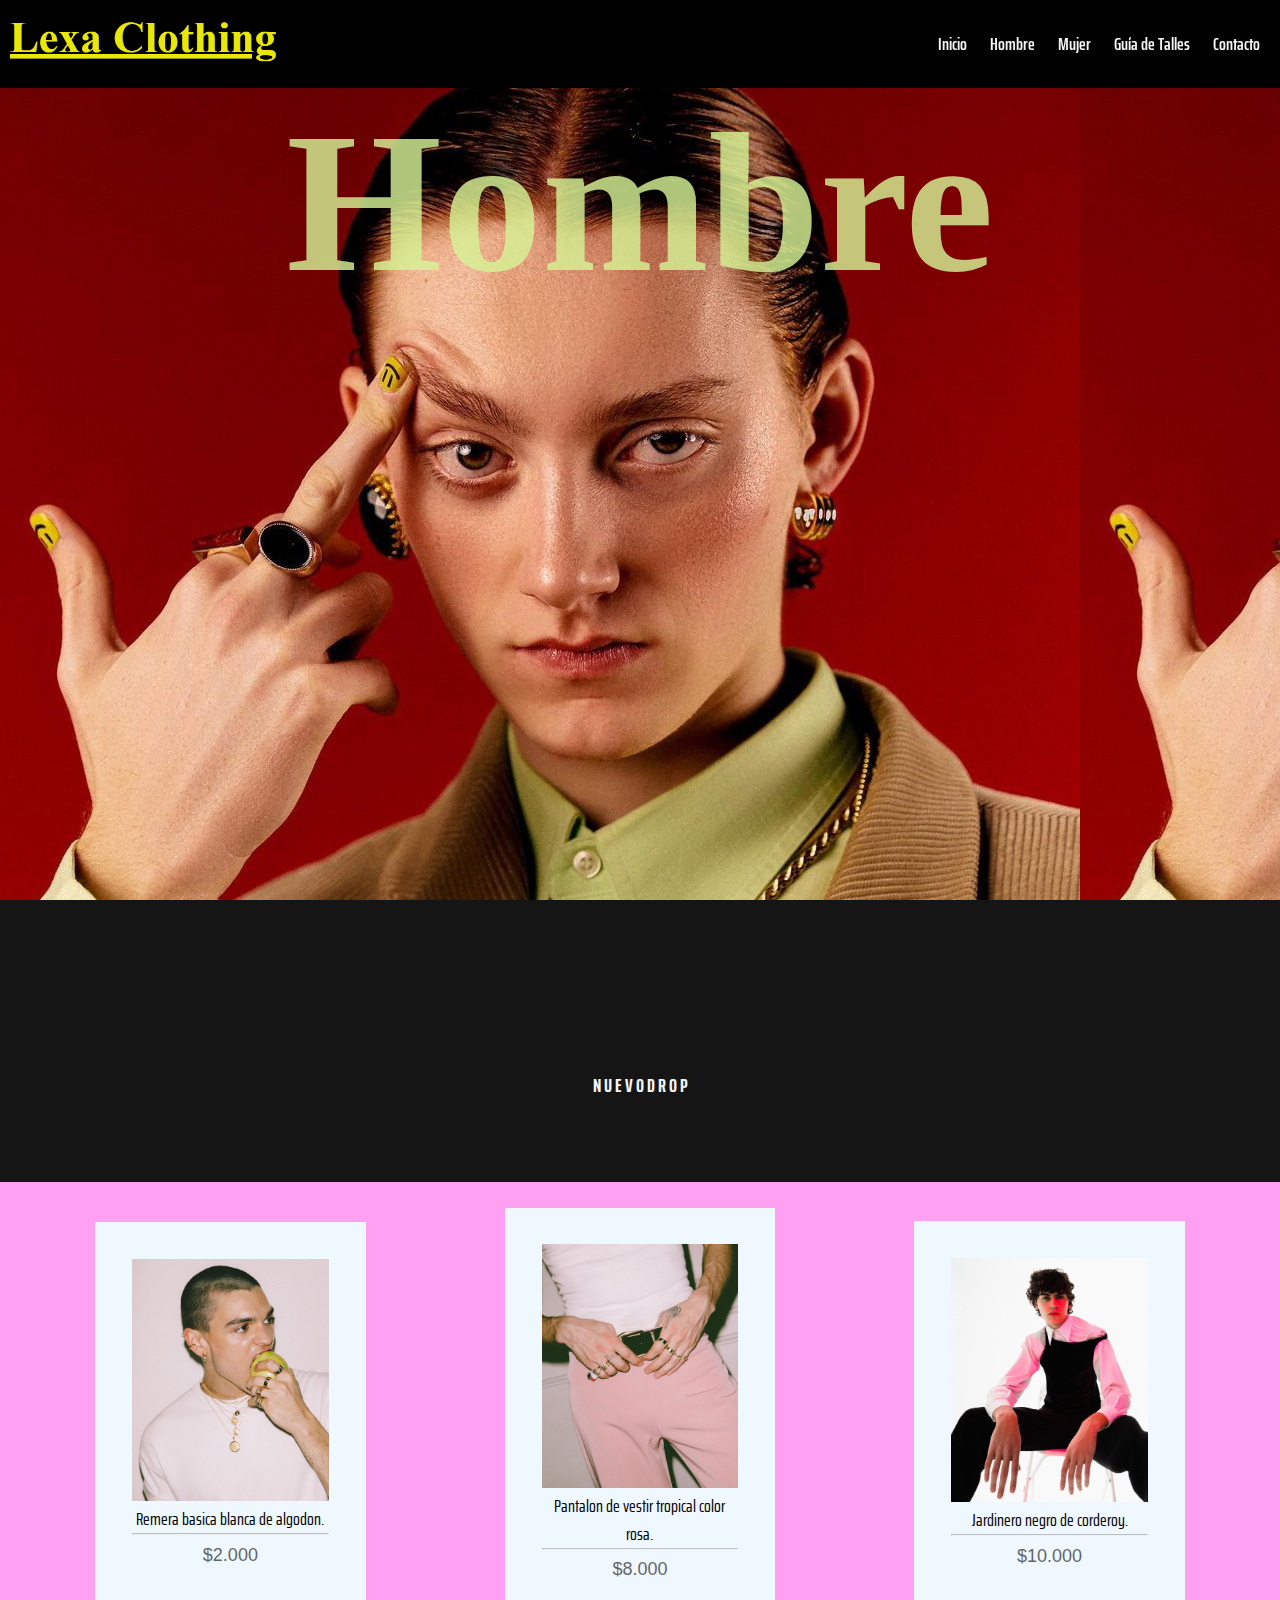
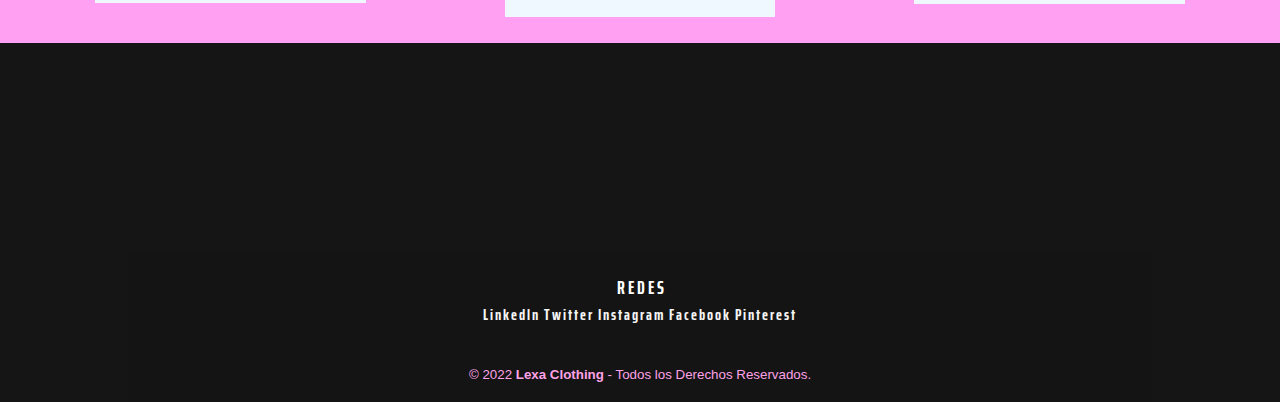
<file: paginas/hombre.html>
<!DOCTYPE html>
<html lang="es">
<head>
    <meta charset="UTF-8">
    <meta http-equiv="X-UA-Compatible" content="IE=edge">
    <meta name="viewport" content="width=device-width, initial-scale=1.0">
    <meta name="keywords" content="ropa hombre, hombre, remeras, pantalones, buzos, jeans, camperas, comprar">
    <meta name="description" content="Aprovechá los descuentos de hasta 50%. No te lo pierdas, entrá ahora.">
    <link rel="stylesheet" href="https://cdn.jsdelivr.net/npm/bootstrap@4.6.2/dist/css/bootstrap.min.css" integrity="sha384-xOolHFLEh07PJGoPkLv1IbcEPTNtaed2xpHsD9ESMhqIYd0nLMwNLD69Npy4HI+N" crossorigin="anonymous">
    <link rel="stylesheet" href="../estilos.css">
    <title>Ropa Hombre | LEXSA CLOTHING</title>
</head>
<body>
  <header>
    <a href="./index.html" class="logo">
    <img src="../imagenes/logo.png" alt="logo de la empresa" />
    </a>
    <nav>
        <ul class="menu">
            <li><a href="../index.html">Inicio</a></li>
            <li><a href="../paginas/hombre.html">Hombre</a></li>
            <li><a href="../paginas/mujer.html">Mujer</a>
                <ul class="submenu">
                    <li><a href="../paginas/proxLanzamiento.html">prox lanzamiento</a></li>
                    <li><a href="../paginas/mujer.html">ultimo drop</a></li>
                </ul>
            </li>
            <li><a href="../paginas/talles.html">Guía de Talles</a></li>
            <li><a href="../paginas/contacto.html">Contacto</a></li>
        </ul>    
    </nav>
</header>
    
    <h1 class="subrayado2">Hombre</h1>
    <br>
    <div class="titulo-foto">
      <strong>N U E V O D R O P</strong>
    </div>
    <br>
    <section class="container5">
        <figure class="polaroid">
          <a href="#">
          <img src="../imagenes/imgHombre2.png" alt="vintage1" />
          <figcaption>
            Remera basica blanca de algodon.
          </figcaption>
          <hr>
          <p class="pfigcaption">$2.000</p>
          </a>
        </figure>
        <figure class="polaroid">
          <a href="#">
          <img src="../imagenes/imgHombre3.png" alt="vintage2" />
          <figcaption>
            Pantalon de vestir tropical color rosa.
          </figcaption>
          <hr>
          <p class="pfigcaption">$8.000</p>
          </a>
        </figure>
        <figure class="polaroid">
          <a href="#">
          <img src="../imagenes/imgHombre4.png" alt="vintage3" />
          <figcaption>
            Jardinero negro de corderoy.
          </figcaption>
          <hr>
          <p class="pfigcaption">$10.000</p>
          </a>
        </figure>
      </section>
    <br>
    <footer class="pie-pagina">
        <div class="grupo-1">
            <h3>R E D E S</h3>
            <strong class="redFooter">Linkedln Twitter Instagram Facebook Pinterest</strong>
        </div>
        <div class="grupo-2">
            <small>&copy; 2022 <b>Lexa Clothing</b> - Todos los Derechos Reservados.</small>
        </div>
    </footer>
    <script src="https://cdn.jsdelivr.net/npm/jquery@3.5.1/dist/jquery.slim.min.js" integrity="sha384-DfXdz2htPH0lsSSs5nCTpuj/zy4C+OGpamoFVy38MVBnE+IbbVYUew+OrCXaRkfj" crossorigin="anonymous"></script>
    <script src="https://cdn.jsdelivr.net/npm/bootstrap@4.6.2/dist/js/bootstrap.bundle.min.js" integrity="sha384-Fy6S3B9q64WdZWQUiU+q4/2Lc9npb8tCaSX9FK7E8HnRr0Jz8D6OP9dO5Vg3Q9ct" crossorigin="anonymous"></script>
</body>
</html>
</file>
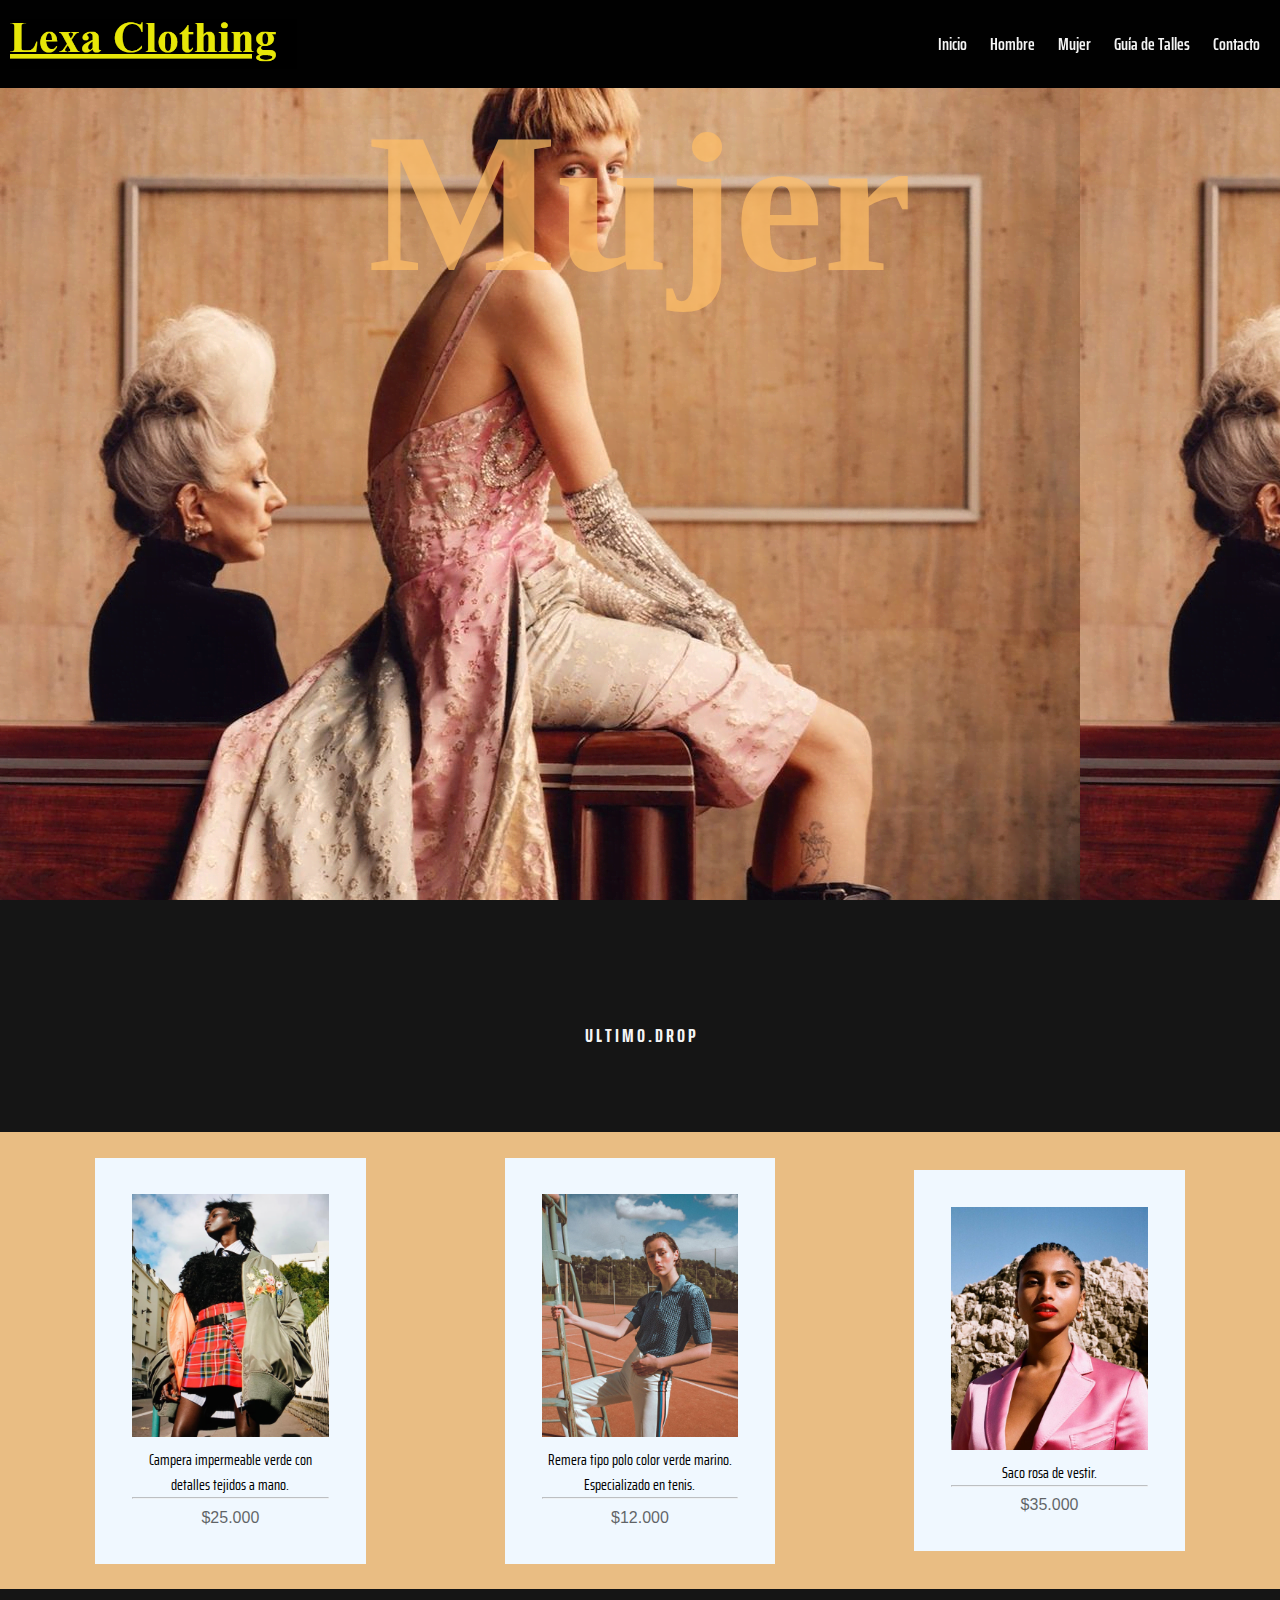
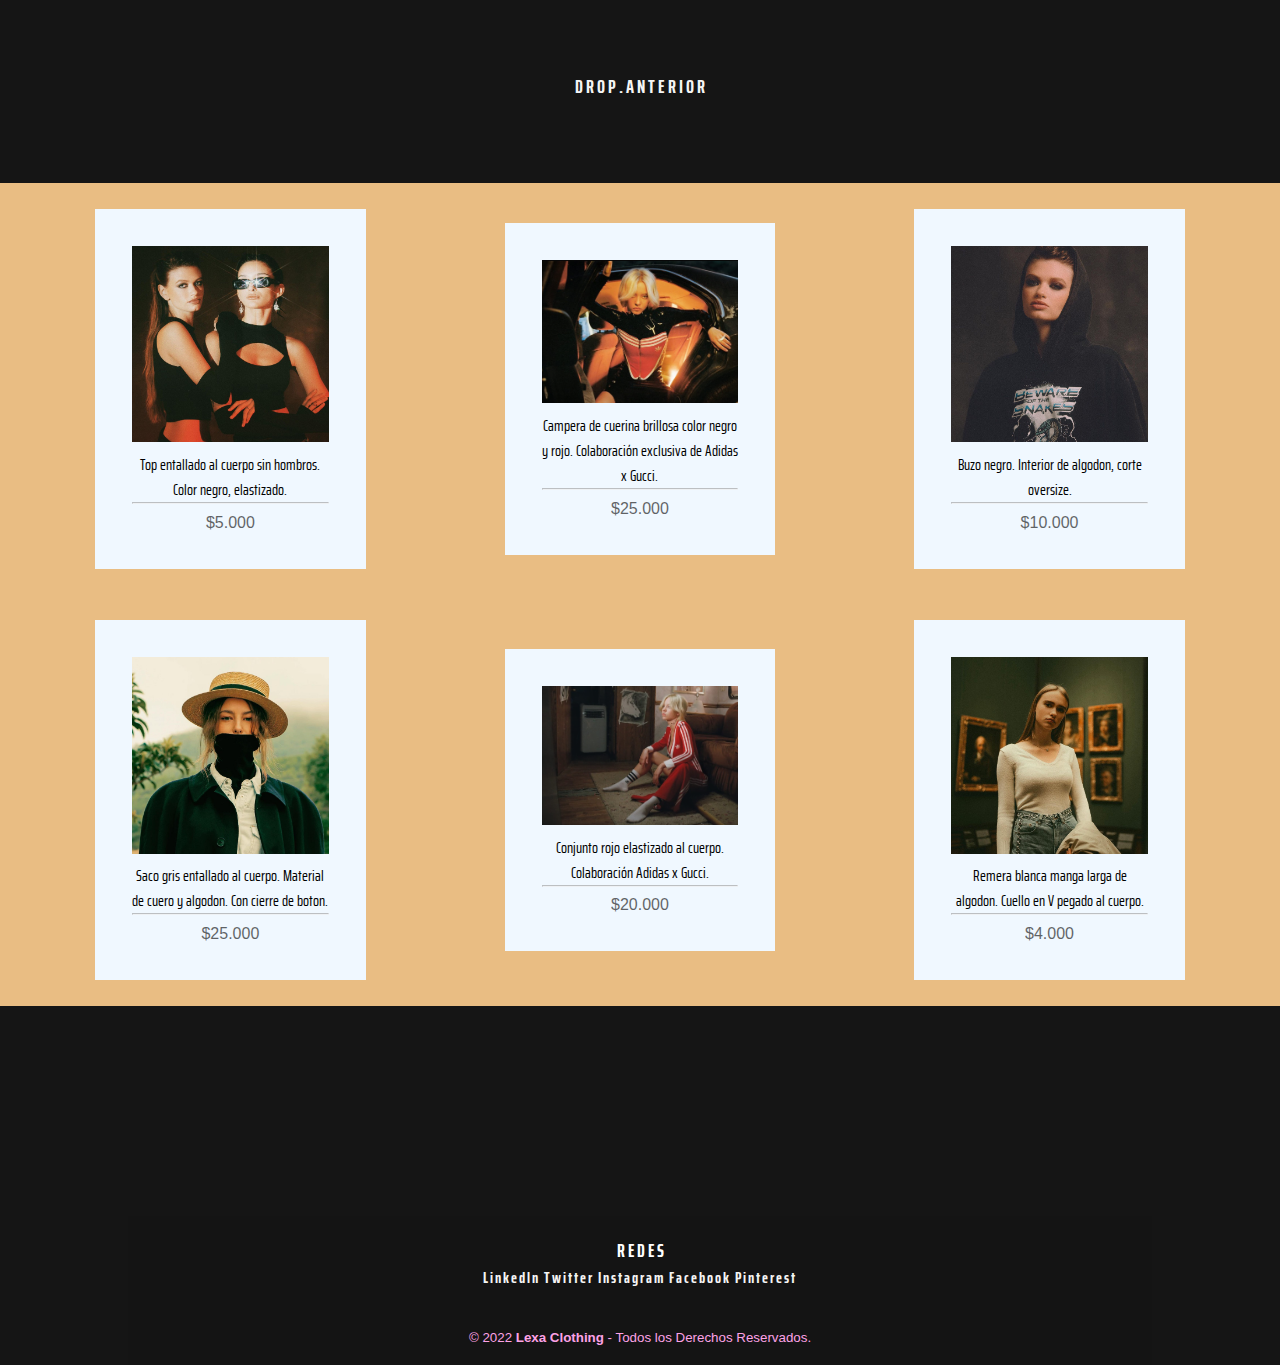
<file: paginas/mujer.html>
<!DOCTYPE html>
<html lang="es">
<head>
    <meta charset="UTF-8">
    <meta http-equiv="X-UA-Compatible" content="IE=edge">
    <meta name="viewport" content="width=device-width, initial-scale=1.0">
    <meta name="keywords" content="ropa mujer, mujer, carteras, tacones, tops, pantalones mom, buzos oversize, jeans, calzas, faldas, accesorios, bolsos">
    <meta name="description" content="Apurate 50% en la segunda unidad. Nuevas prendas WOMAN cada semana edicion limitada. ">
    <link rel="stylesheet" href="https://cdn.jsdelivr.net/npm/bootstrap@4.6.2/dist/css/bootstrap.min.css" integrity="sha384-xOolHFLEh07PJGoPkLv1IbcEPTNtaed2xpHsD9ESMhqIYd0nLMwNLD69Npy4HI+N" crossorigin="anonymous">
    <link rel="stylesheet" href="../estilos.css">
    <title>Ropa Mujer | LEXA CLOTHING</title>
</head>
<body>
  <header>
    <a href="./index.html" class="logo">
    <img src="../imagenes/logo.png" alt="logo de la empresa" />
    </a>
    <nav>
        <ul class="menu">
            <li><a href="../index.html">Inicio</a></li>
            <li><a href="../paginas/hombre.html">Hombre</a></li>
            <li><a href="../paginas/mujer.html">Mujer</a>
                <ul class="submenu">
                    <li><a href="../paginas/proxLanzamiento.html">prox lanzamiento</a></li>
                    <li><a href="../paginas/mujer.html">ultimo drop</a></li>
                </ul>
            </li>
            <li><a href="../paginas/talles.html">Guía de Talles</a></li>
            <li><a href="../paginas/contacto.html">Contacto</a></li>
        </ul>    
    </nav>
</header>
    
    <h1 class="subrayado3">Mujer</h1>
    <br>

    <div class="titulo-foto">
      <strong>U L T I M O . D R O P</strong>
    </div>
    <br>
    <section class="container6">
      <figure class="polaroid">
        <a href="#">
        <img src="../imagenes/imgMujer2.png" alt="drop1" />
        <figcaption>
          Campera impermeable verde con detalles tejidos a mano.
        </figcaption>
        <hr>
        <p class="pfigcaption">$25.000</p>
        </a>
      </figure>
      <figure class="polaroid">
        <a href="#">
        <img src="../imagenes/imgMujer3.png" alt="drop2" />
        <figcaption>
          Remera tipo polo color verde marino. Especializado en tenis.
        </figcaption>
        <hr>
        <p class="pfigcaption">$12.000</p>
        </a>
      </figure>
      <figure class="polaroid">
        <a href="#">
        <img src="../imagenes/imgMujer4.png" alt="drop3" />
        <figcaption>
          Saco rosa de vestir.
        </figcaption>
        <hr>
        <p class="pfigcaption">$35.000</p>
        </a>
      </figure>
    </section>
    <br>
    
    <div class="titulo-foto">
      <strong>D R O P . A N T E R I O R</strong>
    </div>
    <br>
    <section class="container7">
        <figure class="polaroid">
          <a href="#">
          <img src="../imagenes/imgMujer5.jpg" alt="drop1" />
          <figcaption>
            Top entallado al cuerpo sin hombros. Color negro, elastizado.
          </figcaption>
          <hr>
          <p class="pfigcaption">$5.000</p>
          </a>
        </figure>
        <figure class="polaroid">
          <a href="#">
          <img src="../imagenes/imgMujer6.png" alt="drop2" />
          <figcaption>
            Campera de cuerina brillosa color negro y rojo. Colaboración exclusiva de Adidas x Gucci.
          </figcaption>
          <hr>
          <p class="pfigcaption">$25.000</p>
          </a>
        </figure>
        <figure class="polaroid">
          <a href="#">
          <img src="../imagenes/imgMujer7.jpg" alt="drop3" />
          <figcaption>
            Buzo negro. Interior de algodon, corte oversize.
          </figcaption>
          <hr>
          <p class="pfigcaption">$10.000</p>
          </a>
        </figure>
      </section>
      <section class="container7">
        <figure class="polaroid">
          <a href="#">
          <img src="../imagenes/imgInicio7.jpg" alt="drop1" />
          <figcaption>
            Saco gris entallado al cuerpo. Material de cuero y algodon. Con cierre de boton.
          </figcaption>
          <hr>
          <p class="pfigcaption">$25.000</p>
          </a>
        </figure>
        <figure class="polaroid">
          <a href="#">
          <img src="../imagenes/imgInicio10.png" alt="drop2" />
          <figcaption>
            Conjunto rojo elastizado al cuerpo. Colaboración Adidas x Gucci.
          </figcaption>
          <hr>
          <p class="pfigcaption">$20.000</p>
          </a>
        </figure>
        <figure class="polaroid">
          <a href="#">
          <img src="../imagenes/imgInicio9.jpg" alt="drop3" />
          <figcaption>
            Remera blanca manga larga de algodon. Cuello en V pegado al cuerpo.
          </figcaption>
          <hr>
          <p class="pfigcaption">$4.000</p>
          </a>
        </figure>
      </section>
      <br>

    <footer class="pie-pagina">
        <div class="grupo1">
            <h3>R E D E S</h3>
            <strong class="redFooter">Linkedln Twitter Instagram Facebook Pinterest</strong>
        </div>
        <div class="grupo2">
            <small>&copy; 2022 <b>Lexa Clothing</b> - Todos los Derechos Reservados.</small>
        </div>
    </footer>
    <script src="https://cdn.jsdelivr.net/npm/jquery@3.5.1/dist/jquery.slim.min.js" integrity="sha384-DfXdz2htPH0lsSSs5nCTpuj/zy4C+OGpamoFVy38MVBnE+IbbVYUew+OrCXaRkfj" crossorigin="anonymous"></script>
    <script src="https://cdn.jsdelivr.net/npm/bootstrap@4.6.2/dist/js/bootstrap.bundle.min.js" integrity="sha384-Fy6S3B9q64WdZWQUiU+q4/2Lc9npb8tCaSX9FK7E8HnRr0Jz8D6OP9dO5Vg3Q9ct" crossorigin="anonymous"></script>
</body>
</html>
</file>
<file: estilos.css>
@import url("https://fonts.googleapis.com/css2?family=Anek+Bangla:wght@100&family=Anek+Tamil:wght@100&family=Antonio:wght@100&family=Big+Shoulders+Display:wght@100&family=Dosis:wght@200&family=Expletus+Sans&family=Judson&family=Montaga&family=Mukta+Mahee:wght@200&family=Mukta:wght@200&family=Saira+Extra+Condensed:wght@100&family=Source+Serif+4:opsz,wght@8..60,300&display=swap");
/*font-family: 'Anek Bangla', sans-serif;
font-family: 'Anek Tamil', sans-serif;
font-family: 'Antonio', sans-serif;
font-family: 'Dosis', sans-serif;
font-family: 'Expletus Sans', cursive;
font-family: 'Judson', serif;
font-family: 'Montaga', serif;
font-family: 'Mukta', sans-serif;
font-family: 'Saira Extra Condensed', sans-serif; */
@import url("https://fonts.googleapis.com/css2?family=Anek+Bangla:wght@100&family=Anek+Tamil:wght@100&family=Antonio:wght@100&family=Big+Shoulders+Display:wght@100&family=Dosis:wght@200&family=Expletus+Sans&family=Judson&family=Montaga&family=Mukta+Mahee:wght@200&family=Mukta:wght@200&family=Saira+Extra+Condensed:wght@100&family=Source+Serif+4:opsz,wght@8..60,300&display=swap");
@import url("https://fonts.googleapis.com/css2?family=Anek+Bangla:wght@100&family=Anek+Tamil:wght@100&family=Antonio:wght@100&family=Big+Shoulders+Display:wght@100&family=Dosis:wght@200&family=Expletus+Sans&family=Judson&family=Montaga&family=Mukta+Mahee:wght@200&family=Mukta:wght@200&family=Saira+Extra+Condensed:wght@100&family=Source+Serif+4:opsz,wght@8..60,300&display=swap");
@import url("https://fonts.googleapis.com/css2?family=Anek+Bangla:wght@100&family=Anek+Tamil:wght@100&family=Antonio:wght@100&family=Big+Shoulders+Display:wght@100&family=Dosis:wght@200&family=Expletus+Sans&family=Judson&family=Montaga&family=Mukta+Mahee:wght@200&family=Mukta:wght@200&family=Saira+Extra+Condensed:wght@100&family=Source+Serif+4:opsz,wght@8..60,300&display=swap");
@import url("https://fonts.googleapis.com/css2?family=Anek+Bangla:wght@100&family=Anek+Tamil:wght@100&family=Antonio:wght@100&family=Big+Shoulders+Display:wght@100&family=Dosis:wght@200&family=Expletus+Sans&family=Judson&family=Montaga&family=Mukta+Mahee:wght@200&family=Mukta:wght@200&family=Saira+Extra+Condensed:wght@100&family=Source+Serif+4:opsz,wght@8..60,300&display=swap");
* {
  margin: 0;
  padding: 0;
}

body {
  background-color: rgba(0, 0, 0, 0.918);
  margin: 0;
}

header {
  display: flex;
  min-height: 70px;
  background-color: rgba(0, 0, 0, 0.95);
  justify-content: space-between;
  align-items: center;
  padding: 10px;
  font-family: "Saira Extra Condensed", sans-serif;
  position: -webkit-sticky;
  position: sticky;
  top: 0;
  width: auto;
  z-index: 2;
}
header .logo {
  display: flex;
  align-items: center;
}
header .logo img {
  height: 50px;
  margin-right: 10px;
}

img {
  height: auto;
  width: 100%;
}

a {
  text-decoration: none;
  color: whitesmoke;
}

nav {
  padding: 20px 0px;
}
nav ul li {
  color: white;
  font-family: "Saira Extra Condensed", sans-serif;
  font-size: 18px;
}
nav .menu > li {
  position: relative;
  display: inline-block;
}

nav a {
  font-weight: 600;
  padding-right: 10px;
  padding: 10px;
}

nav a:hover {
  color: rgba(255, 255, 0, 0.884);
}

.submenu {
  position: absolute;
  width: 250%;
  background-color: rgba(0, 0, 0, 0.918);
  visibility: hidden;
  opacity: 0;
  transition: opacity 0.4s;
  list-style: none;
}

.submenu li a {
  display: block;
  padding: 15px;
  text-decoration: none;
}

.menu li:hover .submenu {
  visibility: visible;
  opacity: 1;
}

.subrayado {
  text-decoration: line-through;
  font-size: 200px;
  text-align: center;
  color: rgb(231, 231, 8);
  background-image: url(../imagenes/imgInicio1.png);
  background-size: cover;
  background-attachment: fixed;
  height: 900px;
  width: 100%;
  font-family: "Times New Roman", Times, serif;
}

.titulo-foto {
  text-align: center;
  margin: 5%;
  color: whitesmoke;
  font-size: 19px;
  font-family: "Saira Extra Condensed", sans-serif;
}

.containeer, .container2 {
  text-align: center;
  background-color: rgba(22, 150, 236, 0.452);
  padding: 2%;
  display: flex;
  width: auto;
  height: 100%;
}
.containeer .polaroid, .container2 .polaroid {
  position: relative;
  width: 22%;
  margin: auto;
  background-color: aliceblue;
  padding: 3%;
  color: black;
}
.containeer .polaroid figcaption, .container2 .polaroid figcaption {
  left: 0px;
  bottom: 0px;
  color: black;
  font-family: "Saira Extra Condensed", sans-serif;
}
.containeer .polaroid .pfigcaption, .container2 .polaroid .pfigcaption {
  color: black;
  margin-top: 5%;
  font-family: sans-serif;
}

.container2 {
  text-align: center;
  background-color: rgba(255, 206, 142, 0.904);
  padding: 2%;
  display: flex;
  width: auto;
  height: 100%;
  margin-top: 10%;
  margin-bottom: 10%;
}

h2 {
  color: white;
  font-family: "Big Shoulders Display", cursive;
  width: 100%;
  margin-top: 10%;
}

.drop-anterior {
  display: flex;
  background-color: rgba(0, 255, 221, 0.616);
  width: 100%;
  height: 80vh;
  text-align: center;
  position: relative;
  margin-top: 3%;
}
.drop-anterior .imagen-drop {
  width: 65%;
  background-position: center;
  background-size: cover;
  height: 100%;
}
.drop-anterior .titulo-imagen1 {
  color: whitesmoke;
  font-family: "Saira Extra Condensed", sans-serif;
  width: 34%;
}

.drop-anterior1 {
  display: flex;
  background-color: rgba(215, 243, 149, 0.815);
  width: 100%;
  height: 80vh;
  text-align: center;
  position: relative;
  margin-top: 0%;
}
.drop-anterior1 .imagen-drop2 {
  width: 65%;
  background-position: center;
  background-size: cover;
  height: 100%;
  margin-left: auto;
}
.drop-anterior1 .titulo-imageen1 {
  color: whitesmoke;
  font-family: "Saira Extra Condensed", sans-serif;
  width: 34%;
}

.imagen-drop > img, .imagen-drop2 > img {
  -o-object-fit: cover;
     object-fit: cover;
  -o-object-position: center;
     object-position: center;
  width: 100%;
  height: 100%;
}

.drop-anterior4 {
  display: flex;
  background-color: rgba(236, 126, 126, 0.815);
  width: 100%;
  height: 70vh;
  text-align: center;
  position: relative;
  margin-top: 0%;
}
.drop-anterior4 .titulo-imagen2 {
  color: whitesmoke;
  font-family: "Saira Extra Condensed", sans-serif;
  width: 34%;
  text-align: left;
}
.drop-anterior4 .titulo-imagen2 .cristal {
  text-align: left;
  width: 5%;
  margin: 5%;
  margin-top: 40%;
}
.drop-anterior4 .titulo-imagen3 {
  color: whitesmoke;
  font-family: "Saira Extra Condensed", sans-serif;
  width: 34%;
}

.textoo {
  font-size: 30px;
  margin: 5%;
  margin-top: 0%;
}

h4 {
  color: white;
  font-family: "Saira Extra Condensed", sans-serif;
  font-size: 50px;
  margin-top: 40%;
}

.contenedor {
  height: 35vh;
}

footer {
  background-color: #141414;
  color: white;
  width: 80%;
  margin: auto;
  font-family: "Saira Extra Condensed", sans-serif;
}
footer .main {
  display: grid;
  grid-template-columns: repeat(5, 1fr);
  padding: 3rem;
}
footer .main .brand {
  width: 75%;
}
footer .main li {
  list-style: none;
  margin-bottom: 10px;
}
footer .main input[type=text] {
  padding: 8px 10px;
  background-color: #141414;
  color: white;
  border: 1px solid #ccc;
  outline: none;
}
footer .main .btn {
  padding: 9px 10px;
  background-color: white;
  color: black;
  border: none;
  outline: none;
}
footer .main .accounts {
  margin-top: 30px;
}
footer .main .accounts i {
  margin-right: 20px;
  font-size: 20px;
}
footer .copyright {
  color: rgb(255, 139, 226);
  padding: 1.2rem;
  text-align: center;
  font-family: sans-serif;
}

h2 {
  text-transform: uppercase;
  margin-bottom: 10px;
}

p {
  opacity: 0.6;
}

hr {
  opacity: 0.6;
}

@media (max-width: 1050px) {
  .brand {
    display: none;
  }
}
@media (max-width: 950px) {
  .datos {
    display: none;
  }
}
@media (max-width: 860px) {
  .textoo {
    display: none;
  }
  .containeer, .container2 {
    display: flex;
    flex-direction: column !important;
  }
}
/*font-family: 'Saira Extra Condensed', sans-serif;*/
* {
  margin: 0;
  padding: 0;
}

body {
  background-color: rgba(0, 0, 0, 0.918);
  margin: 0;
}

header {
  display: flex;
  min-height: 70px;
  background-color: rgba(0, 0, 0, 0.95);
  justify-content: space-between;
  align-items: center;
  padding: 10px;
  font-family: "Saira Extra Condensed", sans-serif;
  position: -webkit-sticky;
  position: sticky;
  top: 0;
  width: auto;
  z-index: 2;
}
header .logo {
  display: flex;
  align-items: center;
}
header .logo img {
  height: 50px;
  margin-right: 10px;
}

img {
  height: auto;
  width: 100%;
}

a {
  text-decoration: none;
  color: whitesmoke;
}

nav {
  padding: 20px 0px;
}
nav ul li {
  color: white;
  font-family: "Saira Extra Condensed", sans-serif;
  font-size: 18px;
}
nav .menu > li {
  position: relative;
  display: inline-block;
}

nav a {
  font-weight: 600;
  padding-right: 10px;
  padding: 10px;
}

nav a:hover {
  color: rgba(255, 255, 0, 0.884);
}

.submenu {
  position: absolute;
  width: 250%;
  background-color: rgba(0, 0, 0, 0.918);
  visibility: hidden;
  opacity: 0;
  transition: opacity 0.4s;
  list-style: none;
}

.submenu li a {
  display: block;
  padding: 15px;
  text-decoration: none;
}

.menu li:hover .submenu {
  visibility: visible;
  opacity: 1;
}

.subrayado2 {
  font-size: 200px;
  text-align: center;
  color: rgba(215, 243, 149, 0.815);
  background-image: url(../imagenes/imgHombre1.png);
  background-size: center;
  background-attachment: fixed;
  height: 900px;
  width: 100%;
  font-family: "Times New Roman", Times, serif;
  font-size: 200px;
}

.titulo-foto {
  text-align: center;
  margin: 5%;
  color: whitesmoke;
  font-size: 19px;
  font-family: "Saira Extra Condensed", sans-serif;
}

.container5 {
  text-align: center;
  background-color: rgb(255, 160, 242);
  padding: 2%;
  display: flex;
  width: 100%;
  height: 100%;
}
.container5 .polaroid {
  position: relative;
  width: 22%;
  margin: auto;
  background-color: aliceblue;
  padding: 3%;
  color: black;
}
.container5 figcaption {
  left: 0px;
  bottom: 0px;
  color: black;
  font-family: "Saira Extra Condensed", sans-serif;
  font-size: 18px !important;
}
.container5 .pfigcaption {
  color: black;
  margin-top: 5%;
  font-family: sans-serif;
  margin-bottom: 0% !important;
  font-size: 18px;
}

hr {
  margin-top: 0% !important;
  margin-bottom: 0% !important;
}

.pie-pagina {
  margin-top: 15%;
}
.pie-pagina h3 {
  color: white;
  font-family: "Saira Extra Condensed", sans-serif;
  display: grid;
  justify-content: center;
}
.pie-pagina .grupo-1 {
  width: 100%;
  max-width: 1200px;
  margin: auto;
  display: grid;
  padding: 20px 0px;
  justify-content: center;
}
.pie-pagina .grupo-1 .redFooter {
  color: whitesmoke;
  font-family: "Saira Extra Condensed", sans-serif;
  letter-spacing: 2px;
}
.pie-pagina .grupo-2 {
  width: 100%;
  max-width: 1200px;
  margin: auto;
  display: grid;
  padding: 20px 0px;
  justify-content: center;
}
.pie-pagina .grupo-2 small {
  color: rgb(253, 162, 230);
  font-family: sans-serif;
}

@media (max-width: 992px) {
  body {
    font-size: 18px;
  }
  .card {
    margin-top: 4%;
  }
  .carousel-indicators {
    display: none;
  }
  .container2 {
    display: flex;
    flex-direction: column !important;
  }
  .polaroid {
    width: 66% !important;
    display: flex !important;
    flex-direction: column !important;
    margin-top: 4% !important;
  }
}
@media (max-width: 710px) {
  body {
    font-size: 16px;
    width: 100vh !important;
  }
}
@media (max-width: 600px) {
  body {
    font-size: 18px;
    width: 100vh !important;
  }
  .container5 {
    display: flex;
    flex-direction: column !important;
  }
  .polaroid {
    width: 66% !important;
    display: flex !important;
    flex-direction: column !important;
    margin-top: 4% !important;
  }
}
/*font-family: 'Saira Extra Condensed', sans-serif;*/
* {
  margin: 0;
  padding: 0;
}

body {
  background-color: rgba(0, 0, 0, 0.918);
  margin: 0;
}

header {
  display: flex;
  min-height: 70px;
  background-color: rgba(0, 0, 0, 0.95);
  justify-content: space-between;
  align-items: center;
  padding: 10px;
  font-family: "Saira Extra Condensed", sans-serif;
  position: -webkit-sticky;
  position: sticky;
  top: 0;
  width: auto;
  z-index: 2;
}
header .logo {
  display: flex;
  align-items: center;
}
header .logo img {
  height: 50px;
  margin-right: 10px;
}

img {
  height: auto;
  width: 100%;
}

a {
  text-decoration: none;
  color: whitesmoke;
}

nav {
  padding: 20px 0px;
}
nav ul li {
  color: white;
  font-family: "Saira Extra Condensed", sans-serif;
  font-size: 18px;
}
nav .menu > li {
  position: relative;
  display: inline-block;
}

nav a {
  font-weight: 600;
  padding-right: 10px;
  padding: 10px;
}

nav a:hover {
  color: rgba(255, 255, 0, 0.884);
}

.submenu {
  position: absolute;
  width: 250%;
  background-color: rgba(0, 0, 0, 0.918);
  visibility: hidden;
  opacity: 0;
  transition: opacity 0.4s;
  list-style: none;
}

.submenu li a {
  display: block;
  padding: 15px;
  text-decoration: none;
}

.menu li:hover .submenu {
  visibility: visible;
  opacity: 1;
}

.subrayado3 {
  font-size: 200px;
  text-align: center;
  color: rgba(255, 189, 102, 0.719);
  background-image: url(../imagenes/imgMujer1.png);
  background-size: center;
  background-attachment: fixed;
  height: 850px;
  width: 100%;
  font-family: "Times New Roman", Times, serif;
}

.titulo-foto {
  text-align: center;
  margin: 5%;
  color: whitesmoke;
  font-size: 19px;
  font-family: "Saira Extra Condensed", sans-serif;
}

.galeriaLanzamiento {
  width: 100%;
  height: auto;
  background-color: whitesmoke;
  display: grid;
  grid-template-columns: repeat(4, 1fr);
  grid-template-rows: 250px 220px 400px;
  padding: 20px;
  grid-gap: 20px;
}
.galeriaLanzamiento .items {
  border: 2px whitesmoke;
  border-radius: 10px;
}
.galeriaLanzamiento .items:hover {
  transform: scale(1.05);
  transition: all 0.6s;
}
.galeriaLanzamiento .items1 {
  grid-column: 1/2;
  grid-row: 1/3;
  background-image: url(../imagenGrids/vg1.png);
  background-size: cover;
}
.galeriaLanzamiento .items2 {
  grid-column: 2/3;
  grid-row: 1/2;
  background-image: url(../imagenGrids/vg2.png);
  background-size: cover;
  background-position: center;
}
.galeriaLanzamiento .items3 {
  grid-column: 3/5;
  grid-row: 1/2;
  background-image: url(../imagenGrids/vg7.png);
  background-size: cover;
  background-position: center;
}
.galeriaLanzamiento .items4 {
  grid-column: 2/3;
  grid-row: 2/4;
  background-image: url(../imagenGrids/vg9.png);
  background-size: cover;
}
.galeriaLanzamiento .items5 {
  grid-column: 3/4;
  grid-row: 2/3;
  background-image: url(../imagenGrids/vg5.png);
  background-size: cover;
}
.galeriaLanzamiento .items6 {
  grid-column: 4/5;
  grid-row: 2/3;
  background-image: url(../imagenGrids/vg6.png);
  background-size: cover;
  background-position: center;
}
.galeriaLanzamiento .items7 {
  grid-column: 1/2;
  grid-row: 3/4;
  background-image: url(../imagenGrids/vg3.png);
  background-size: cover;
}
.galeriaLanzamiento .items8 {
  grid-column: 3/5;
  grid-row: 3/4;
  background-image: url(../imagenGrids/vg8.png);
  background-size: cover;
}

.container6 {
  text-align: center;
  background-color: rgba(255, 206, 142, 0.904);
  padding: 2%;
  display: flex;
  width: 100%;
  height: 100%;
}
.container6 .polaroid {
  position: relative;
  width: 22%;
  margin: auto;
  background-color: aliceblue;
  padding: 3%;
  color: black;
}
.container6 figcaption {
  left: 0px;
  bottom: 0px;
  color: black;
  font-family: "Saira Extra Condensed", sans-serif;
  padding-top: 3%;
}
.container6 .pfigcaption {
  color: black;
  margin-top: 5%;
  font-family: sans-serif;
  margin-bottom: 0% !important;
}

.container7 {
  text-align: center;
  background-color: rgba(255, 206, 142, 0.904);
  padding: 2%;
  display: flex;
  width: 100%;
  height: 100%;
}
.container7 .polaroid {
  position: relative;
  width: 22%;
  margin: auto;
  background-color: aliceblue;
  padding: 3%;
  color: black;
}
.container7 figcaption {
  left: 0px;
  bottom: 0px;
  color: black;
  font-family: "Saira Extra Condensed", sans-serif;
  padding-top: 3%;
}
.container7 .pfigcaption {
  color: black;
  margin-top: 5%;
  font-family: sans-serif;
  margin-bottom: 0% !important;
}

hr {
  margin-top: 0% !important;
  margin-bottom: 0% !important;
}

.pie-pagina {
  margin-top: 15%;
}
.pie-pagina h3 {
  color: white;
  font-family: "Saira Extra Condensed", sans-serif;
  display: grid;
  justify-content: center;
}
.pie-pagina .grupo1 {
  width: 100%;
  max-width: 1200px;
  margin: auto;
  display: grid;
  padding: 20px 0px;
  justify-content: center;
}
.pie-pagina .grupo1 .redFooter {
  color: whitesmoke;
  font-family: "Saira Extra Condensed", sans-serif;
  letter-spacing: 2px;
}
.pie-pagina .grupo2 {
  width: 100%;
  max-width: 1200px;
  margin: auto;
  display: grid;
  padding: 20px 0px;
  justify-content: center;
}
.pie-pagina .grupo2 small {
  color: rgb(253, 162, 230);
  font-family: sans-serif;
}

@media (max-width: 992px) {
  body {
    font-size: 20px;
  }
  .card {
    margin-top: 4%;
  }
  .carousel-indicators {
    display: none;
  }
  .container6 {
    display: flex;
    flex-direction: column !important;
  }
  .container7 {
    display: flex;
    flex-direction: column !important;
  }
  .polaroid {
    width: 66% !important;
    display: flex !important;
    flex-direction: column !important;
    margin-top: 4% !important;
  }
}
@media (max-width: 800px) {
  header {
    flex-direction: column;
  }
  .galeriaLanzamiento .items2 {
    display: none;
  }
  .galeriaLanzamiento .items4 {
    display: none;
  }
  .galeriaLanzamiento .items1 {
    display: grid;
    grid-column: 1/3;
    width: 100%;
  }
  .galeriaLanzamiento .items7 {
    display: grid;
    grid-column: 1/3;
    width: 100%;
  }
}
@media (max-width: 710px) {
  body {
    font-size: 20px;
    width: 100vh !important;
  }
}
@media (max-width: 600px) {
  body {
    font-size: 20px;
    width: 100vh !important;
  }
  .container6 {
    display: flex;
    flex-direction: column !important;
  }
  .container7 {
    display: flex;
    flex-direction: column !important;
  }
  .polaroid {
    width: 66% !important;
    display: flex !important;
    flex-direction: column !important;
    margin-top: 4% !important;
  }
  figcaption {
    font-size: 24px !important;
  }
}
@media (max-width: 500px) {
  .galeriaLanzamiento .items3 {
    grid-column: 1/5;
  }
  .galeriaLanzamiento .items6 {
    grid-column: 1/5;
  }
  .galeriaLanzamiento .items8 {
    grid-column: 1/5;
  }
  .galeriaLanzamiento .items2 {
    display: none;
  }
  .galeriaLanzamiento .items1 {
    display: none;
  }
  .galeriaLanzamiento .items4 {
    display: none;
  }
  .galeriaLanzamiento .items7 {
    display: none;
  }
  figcaption {
    font-size: 28px !important;
  }
}
/*font-family: 'Saira Extra Condensed', sans-serif;*/
* {
  margin: 0;
  padding: 0;
}

.bodytalles {
  background-color: rgba(0, 0, 0, 0.918);
  margin: 0;
  height: 80% !important;
  background-image: linear-gradient(rgba(255, 255, 255, 0.9), rgba(0, 0, 0, 0.918)), url(../imagenGrids/vg11.png);
}

header {
  display: flex;
  min-height: 70px;
  background-color: rgba(0, 0, 0, 0.95);
  justify-content: space-between;
  align-items: center;
  padding: 10px;
  font-family: "Saira Extra Condensed", sans-serif;
  position: -webkit-sticky;
  position: sticky;
  top: 0;
  width: auto;
  z-index: 2;
}
header .logo {
  display: flex;
  align-items: center;
}
header .logo img {
  height: 50px;
  margin-right: 10px;
}

img {
  height: auto;
  width: 100%;
}

a {
  text-decoration: none;
  color: whitesmoke;
}

nav {
  padding: 20px 0px;
}
nav ul li {
  color: white;
  font-family: "Saira Extra Condensed", sans-serif;
  font-size: 18px;
}
nav .menu > li {
  position: relative;
  display: inline-block;
}

nav a {
  font-weight: 600;
  padding-right: 10px;
  padding: 10px;
}

nav a:hover {
  color: rgba(255, 255, 0, 0.884);
}

.submenu {
  position: absolute;
  width: 250%;
  background-color: rgba(0, 0, 0, 0.918);
  visibility: hidden;
  opacity: 0;
  transition: opacity 0.4s;
  list-style: none;
}

.submenu li a {
  display: block;
  padding: 15px;
  text-decoration: none;
}

.menu li:hover .submenu {
  visibility: visible;
  opacity: 1;
}

.subrayado4 {
  color: rgba(0, 255, 221, 0.616);
  background-image: url(../imagenGrids/vg11.png);
  background-size: center;
  height: 870px;
  width: 100%;
  font-size: 200px;
  text-align: center;
  font-family: "Times New Roman", Times, serif;
}

.container__main {
  width: 100%;
  margin-top: 5%;
  display: grid;
  padding-left: 300px;
  padding-right: 300px;
}
.container__main .container-table {
  width: 100%;
  background-color: whitesmoke;
  margin: 50px auto;
  display: grid;
  grid-template-columns: repeat(5, 1fr);
  grid-auto-rows: 70px;
  font-family: Saira Extra Condensed, sans-serif;
  box-shadow: 0 0 30px rgb(248, 248, 129);
  border-radius: 10px;
}
.container__main .container-table .table__title {
  grid-column: 1/6;
  grid-row: 1/3;
  background-color: black;
  font-weight: bold;
  font-size: 1.9em;
  color: rgb(248, 248, 129);
  display: flex;
  align-items: center;
  justify-content: center;
}
.container__main .container-table .table__header, .container__main .container-table .table__item {
  display: flex;
  justify-content: center;
  align-items: center;
}
.container__main .container-table .table__item {
  padding: 20px;
  font-size: 1.2em;
  border: 1px solid rgba(0, 0, 0, 0.418);
}
.container__main .container-table .table__header {
  font-weight: bold;
  font-size: 1.5em;
  background-color: rgb(170, 168, 168);
}

.pie-pagina {
  margin-top: 15%;
}
.pie-pagina h3 {
  color: white;
  font-family: "Saira Extra Condensed", sans-serif;
  display: grid;
  justify-content: center;
}
.pie-pagina .pie-pagina .grupo-1 {
  width: 100%;
  max-width: 1200px;
  margin: auto;
  display: grid;
  padding: 20px 0px;
  justify-content: center;
}
.pie-pagina .pie-pagina .grupo-1 .redFooter {
  color: whitesmoke;
  font-family: "Saira Extra Condensed", sans-serif;
  letter-spacing: 1px;
}
.pie-pagina .pie-pagina .grupo-2 {
  width: 100%;
  max-width: 1200px;
  margin: auto;
  display: grid;
  padding: 20px 0px;
  justify-content: center;
}
.pie-pagina .pie-pagina .grupo-2 small {
  color: rgb(253, 162, 230);
  font-family: sans-serif;
}

@media (max-width: 950px) {
  .container__main {
    padding: 50px;
  }
}
/*font-family: 'Saira Extra Condensed', sans-serif;*/
* {
  margin: 0;
  padding: 0;
  box-sizing: border-box;
}

body {
  background-color: rgba(0, 0, 0, 0.918);
  margin: 0;
  width: 100%;
}

header {
  display: flex;
  min-height: 70px;
  background-color: rgba(0, 0, 0, 0.95);
  justify-content: space-between;
  align-items: center;
  padding: 10px;
  font-family: "Saira Extra Condensed", sans-serif;
  position: -webkit-sticky;
  position: sticky;
  top: 0;
  width: auto;
  z-index: 2;
}
header .logo {
  display: flex;
  align-items: center;
}
header .logo img {
  height: 50px;
  margin-right: 10px;
}

img {
  height: auto;
  width: 100%;
}

a {
  text-decoration: none;
  color: whitesmoke;
}

nav {
  padding: 20px 0px;
}
nav ul li {
  color: white;
  font-family: "Saira Extra Condensed", sans-serif;
  font-size: 18px;
}
nav .menu > li {
  position: relative;
  display: inline-block;
}

nav a {
  font-weight: 600;
  padding-right: 10px;
  padding: 10px;
}

nav a:hover {
  color: rgba(255, 255, 0, 0.884);
}

.submenu {
  position: absolute;
  width: 250%;
  background-color: rgba(0, 0, 0, 0.918);
  visibility: hidden;
  opacity: 0;
  transition: opacity 0.4s;
  list-style: none;
}

.submenu li a {
  display: block;
  padding: 15px;
  text-decoration: none;
}

.menu li:hover .submenu {
  visibility: visible;
  opacity: 1;
}

.subrayado5 {
  color: rgba(236, 126, 126, 0.815);
  background-image: url(../imagenGrids/vg13.png);
  background-size: center;
  background-attachment: fixed;
  height: 870px;
  width: 100%;
  font-size: 200px;
  text-align: center;
}

.form-register {
  width: 400px;
  background-color: #24303c;
  padding: 30px;
  margin: auto;
  margin-top: 100px;
  border-radius: 4px;
  font-family: sans-serif;
  box-shadow: 7px 16px 37px #000;
}
.form-register .controls {
  width: 100%;
  background-color: #24303c;
  padding: 10px;
  border-radius: 4px;
  margin-bottom: 16px;
  border: 1px solid #1f53c5;
  font-family: sans-serif;
  font-size: 18px;
  color: white;
}
.form-register .botons2 {
  width: 100%;
  background-color: #24303c;
  padding: 10px;
  border-radius: 4px;
  margin-bottom: 16px;
  border: 1px solid #1f53c5;
  font-family: sans-serif;
  font-size: 18px;
  color: white;
}
.form-register .form-register .botons {
  width: 100%;
  background: #1f53c5;
  border: none;
  padding: 12px;
  color: white;
  margin: 16px 0;
  font-size: 16px;
}

.form-register h5 {
  font-size: 22px;
  margin-bottom: 22px;
  color: white;
  font-family: Saira Extra Condensed, sans-serif;
}

.form-register p {
  height: 40px;
  text-align: center;
  font-size: 16px;
  line-height: 40px;
  color: white;
}
.form-register p .form-register a {
  color: white;
  text-decoration: none;
}
.form-register p .form-register a:hover {
  color: white;
  text-decoration: underline;
}

.contenedor {
  height: 35vh;
}

footer {
  background-color: #141414;
  color: white;
  width: 80%;
  margin: auto;
  font-family: "Saira Extra Condensed", sans-serif;
}
footer .main {
  display: grid;
  grid-template-columns: repeat(5, 1fr);
  padding: 3rem;
}
footer .main .brand {
  width: 75%;
}
footer .main li {
  list-style: none;
  margin-bottom: 10px;
}
footer .main input[type=text] {
  padding: 8px 10px;
  background-color: #141414;
  color: white;
  border: 1px solid #ccc;
  outline: none;
}
footer .main .btn {
  padding: 9px 10px;
  background-color: white;
  color: black;
  border: none;
  outline: none;
}
footer .main .accounts {
  margin-top: 30px;
}
footer .main .accounts i {
  margin-right: 20px;
  font-size: 20px;
}
footer .copyright {
  color: rgb(255, 139, 226);
  padding: 1.2rem;
  text-align: center;
  font-family: sans-serif;
}

h2 {
  text-transform: uppercase;
  margin-bottom: 10px;
}

p {
  opacity: 0.6;
}

hr {
  opacity: 0.6;
}/*# sourceMappingURL=estilos.css.map */
</file>
